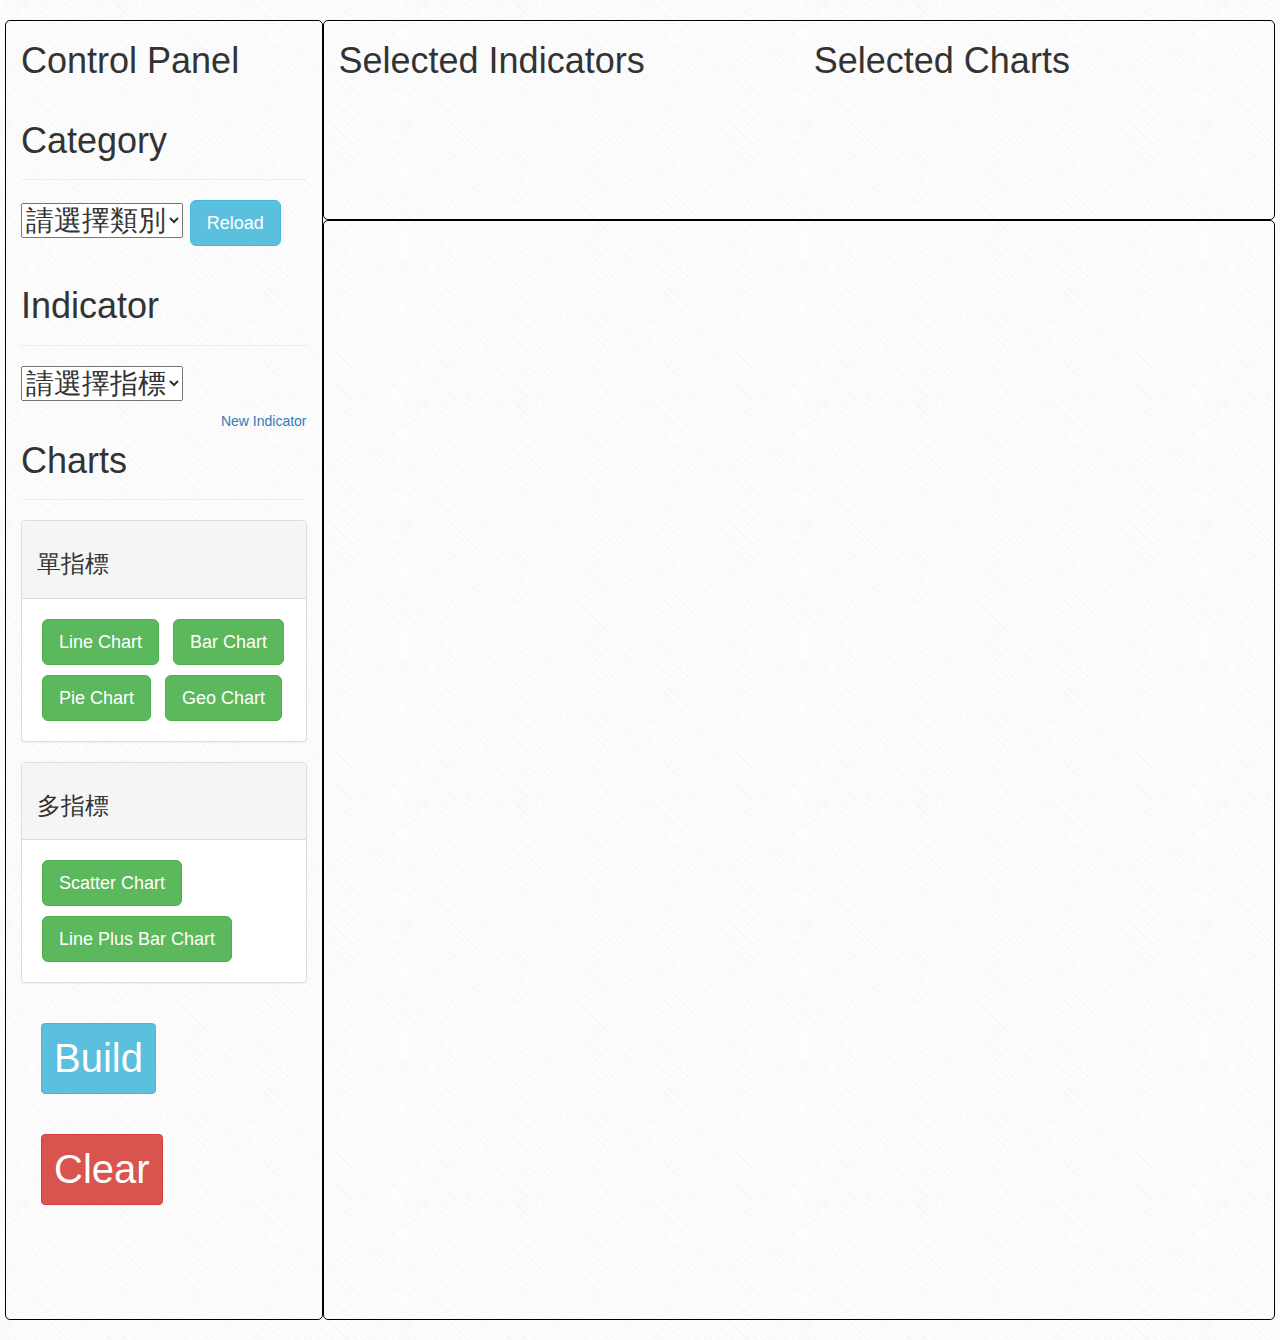
<file: index.html>
<!DOCTYPE html>
<html>
<head>
	<meta charset="utf-8">
	<title>EDACS</title>
	<script src="http://code.jquery.com/jquery-1.11.0.min.js"></script>
	<script src="js/d3.min.js" charset="utf-8"></script>
	<!--script src="js/d3.min.js"></script-->
	<script src="js/topojson.js"></script>
	<!-- jQuery ui -->
	<script src="js/jquery-ui-1.10.4.min.js"></script>
	<link href="css/ui-lightness/jquery-ui-1.10.4.css" rel="stylesheet">
	<!-- qtip2 -->
	<script src="qtip/jquery.qtip.js"></script>
	<link rel="stylesheet" type="text/css" href="qtip/jquery.qtip.css">
	<!-- nv.d3 -->
	<script src="js/nv.d3.js"></script>
	<link rel="stylesheet" type="text/css" href="css/nv.d3.css">
	<!-- Latest compiled and minified CSS -->
	<link rel="stylesheet" href="https://maxcdn.bootstrapcdn.com/bootstrap/3.3.0/css/bootstrap.min.css">
	<style type="text/css">
		body{
			background: url("img/crossword.png");
			margin: 20px;
		}
		#sel {
			height: 200px;
		}
		#control {
			border: 1px solid black;
			border-radius: 5px;
			height: 1300px;
		}
		#sel {
			border: 1px solid black;
			border-radius: 5px;
		}

		#main {
			border: 1px solid black;
			border-radius: 5px;
			height: 1100px;
			padding: 10px;
		}
		.choose {
			font-size: 30px;
			margin: 10px;
		}
		.chartbtn {
			font-size: 18px;
			margin: 5px;
		}
		.chart svg {
			/*
			height: 400px;
			width: 800px;
			*/
		}
		#map{
			width: 800px;
			height: 950px;
			border: 1px solid;
			border-radius: 5px;
			margin: 10px;
			float: left;
		}
		#map path{
			stroke-width:1;
			stroke:black;
		}
		#map path:hover {
			stroke-width:4;
			stroke:blue;
		}
		/* time slider */
		.steps { 
	    border: 1px solid transparent; /*follows #slider2 style for sizing purposes */
	    /*width: 1100px;*/
	    position: relative;
	    height: 30px;
		}
		#slider {
			/*width:1100px;*/
		}
		.tick {
		  border: 1px solid transparent; /*follows slide handle style for sizing purposes*/
		  position: absolute;
		  width: 1.2em;
		  margin-left: -.6em;
		  text-align:center;
		  left: 0;
		}
		#scatterchart {
			width: 90%;
			height: 950px;

		}
		.ctrlbtn {
			font-size: 40px;
			margin:20px;
		}
		#linechart {
			height: 900px;
			width: 800px;
			float: left;
			text-align: center;
		}
		#linetitle {
			font-size: 30px;
		}
		select {
			font-size: 28px;
		}
	</style>
</head>
<body>
	<div class="row">
		<div id="control" class="col-md-3">
			<h1>Control Panel</h1>
			<div class="page-header">
				<h1>Category</h1>
			</div>
			<h3>
				<select id="category">
					<option>請選擇類別</option>
				</select>
				<button onclick="reload()" class="btn btn-info btn-lg">Reload</button>
			</h3>
			<div class="page-header">
				<h1>Indicator</h1>
			</div>
			<h3>
				<select id="indicator">
					<option>請選擇指標</option>
				</select>
			</h3>
			<a class="pull-right" href="https://docs.google.com/spreadsheets/d/1U_Yt1qovTlUj2FSlS7901cpCeXUa1lXDX8Ua8mdTn24/edit?usp=drive_web" target="_blank">New Indicator</a>
			<div class="page-header">
				<h1>Charts</h1>
			</div>
			<div class="panel panel-default">
				<div class="panel-heading"><h3>單指標</h3></div>
			  <div class="panel-body">
					<button id="line" class="chartbtn btn btn-lg btn-success">Line Chart</button>
					<button id="bar" class="chartbtn btn btn-lg btn-success">Bar Chart</button>
					<button id="pie" class="chartbtn btn btn-lg btn-success">Pie Chart</button>
					<button id="geo" class="chartbtn btn btn-lg btn-success">Geo Chart</button>
			  </div>
			</div>
			<div class="panel panel-default">
				<div class="panel-heading"><h3>多指標</h3></div>
			  <div class="panel-body">
					<button id="scatter" class="chartbtn btn btn-lg btn-success">Scatter Chart</button>
					<button id="lpb" class="chartbtn btn btn-lg btn-success">Line Plus Bar Chart</button>
				</div>
			</div>
			<button class="btn btn-info ctrlbtn" onclick="buildchart()">Build</button>
			<button class="btn btn-danger ctrlbtn" onclick="cleardata()">Clear</button>
		</div>
		<div class="col-md-9">
			<div id="sel" class="row">
				<div class="col-md-6">
					<h1>Selected Indicators</h1>
					<div id="selind">
						
					</div>
				</div>
				<div class="col-md-6">
					<h1>Selected Charts</h1>
					<div id="selchart">
						
					</div>
				</div>
			</div>
			<div id="main" class="row">
				<div id="content" class="row"></div>
				<div id="playpanel" class="row"></div>
			</div>
		</div>
	</div>
	<script type="text/javascript">
		var dataset = [];//{"indicator":name,"data":data, "timeslist":timelist, "arealist":arealist}
		var Charts = {"line":false,
									"bar":false,
									"pie":false,
									"geo":false,
									"scatter":false,
									"lpb":false};
		var topo;
		var linechart;
		$(function(){
			CategoryList($("#category"));
			$("#category").change(function(){
				IndicatorIndex($("#indicator"),$("#category option:selected").attr("key"));
				$("#indicator").unbind("change");
				$("#indicator").change(function(){
					IndicatorData($("#indicator option:selected").text(), $("#indicator option:selected").attr("start"), $("#indicator option:selected").next().attr("start")-1, $("#category option:selected").attr("key"));
					$("#selind").append("<span class='label label-info choose' id=" + dataset.length + ">" + $("#indicator option:selected").text() + "</span>");
				});
			});
			$('.chartbtn').click(function(){
				Charts[this.id] = true;
				$("#selchart").append("<span class='label label-warning choose' id=" + dataset.length + ">" + $(this).html() + "</span>")
			});
		});
		function CategoryList(catselect,shKey) {
			var shPath = 'https://spreadsheets.google.com/feeds/list/',
			shKey = shKey || '1U_Yt1qovTlUj2FSlS7901cpCeXUa1lXDX8Ua8mdTn24',//default native list
			shCallback = '/public/values?alt=json-in-script&callback=?',
			shList = 'od6';
			$.getJSON( shPath + shKey + '/' + shList + shCallback)
			.done(function (data) {
				catselect.html("<option>請選擇類別</option>");
				data.feed.entry.forEach(function (d,index) {
					catselect.append($("<option></option>").attr({"id":"Cat"+d.gsx$category.$t,"key":d.gsx$key.$t,"note":d.gsx$note.$t}).text(d.gsx$category.$t));
				});
			})
			.fail(function(jqxhr, textStatus, error){
				console.log("Can't get category list.");
			});
		}
		function IndicatorIndex(indselect,shKey) {
			var shPath = 'https://spreadsheets.google.com/feeds/list/',
			shKey = shKey || '1_QV9VGHDynYtumrihMQzznZkkqUDqu7ezNvl5IfQddw',//default 土地面積
			shCallback = '/public/values?alt=json-in-script&callback=?',
			shList = 'od6';
			$.getJSON( shPath + shKey + '/' + shList + shCallback)
			.done(function (data) {
				var currentind,count=0;
				indselect.html("<option>請選擇指標</option>");
				data.feed.entry.forEach(function (d,index) {
					if(d.content.$t==""){
						indselect.append($("<option></option>").attr({"id":count,"start":index+1}).text(d.gsx$_cn6ca.$t));
						count++;
					}
				});
			})
			.fail(function(jqxhr, textStatus, error){
				console.log("Can't get category list.");
			});
		}
		function IndicatorData(indicator,start,end,shKey){
			var inddata = [],
					timelist = [],
					arealist = [];
			var shPath = 'https://spreadsheets.google.com/feeds/list/',
			shKey = shKey || '1I5qL7YWLJtp2V3Vevo318Gmsci3K6LGH18mdonwnHco',
			shCallback = '/public/values?alt=json-in-script&callback=?',
			shList = 'od6';
			$.getJSON( shPath + shKey + '/' + shList + shCallback)
			.done(function (data) {
				var entry = data.feed.entry;
				for (var i = start; i <= end; i++) {
					entry[i].content.$t.split(", ").forEach(function (s) {
						if(s.split(": ")[1] != null){
							if(arealist.indexOf(s.split(": ")[0])==-1){
								arealist.push(s.split(": ")[0]);
							}
							if(timelist.indexOf(entry[i].title.$t)==-1){
								timelist.push(entry[i].title.$t);
							}
							inddata.push({"time":entry[i].title.$t,
												 "area":s.split(": ")[0],
												 "data":s.split(": ")[1].replace(",","").replace(",","")});
						}
					});
				};
				dataset.push({"indicator":indicator, "data":inddata, "timelist":timelist, "arealist":arealist});
			})
			.fail(function(jqxhr, textStatus, error){
				console.log("Error");
			});
		}
		function reload() {
			console.log("tt");
			CategoryList($("#category")); 
		}

		function buildchart() {
			$.map($("input:checked"),function(d){return d.id;}).forEach(function (d){Charts[d] = true});

			if(Charts.line){
				//line chart
				$("#content").prepend("<div class='chart' id='linechart'><svg></svg></div>");
				$("#linechart").prepend("<span id='linetitle'>臺北市</span>")
				nv.addGraph(function() {
				  linechart = nv.models.lineChart()
					                .margin({left: 100})  //Adjust chart margins to give the x-axis some breathing room.
					                .useInteractiveGuideline(true)  //We want nice looking tooltips and a guideline!
					                .transitionDuration(350)  //how fast do you want the lines to transition?
					                .showLegend(true)       //Show the legend, allowing users to turn on/off line series.
					                .showYAxis(true)        //Show the y-axis
					                .showXAxis(true)        //Show the x-axis
					  							;

				  linechart.xAxis
				    .axisLabel('Year')
				    ;

				  linechart.yAxis
				    .axisLabel('Area')
				    ;

				  d3.select('#linechart svg')
				    .datum([linedata(dataset[0],"Area")["臺北市"]])
				    .transition().duration(500)
				    .call(linechart)
				    ;

				  nv.utils.windowResize(linechart.update);

				  return linechart;
				});
			}
			if(Charts.bar){
				//bar chart
				nv.addGraph(function() {
				  barchart = nv.models.discreteBarChart()
				      .x(function(d) { return d.label })    //Specify the data accessors.
				      .y(function(d) { return d.value })
				      .staggerLabels(true)    //Too many bars and not enough room? Try staggering labels.
				      .tooltips(false)        //Don't show tooltips
				      .showValues(true)       //...instead, show the bar value right on top of each bar.
				      .transitionDuration(350)
				      ;

				  //Bar chart data format json{"key":key, values:[{"name":county1,"value",value1},{"x":county2,"y",value2}...]}
				  d3.select('#barchart svg')
				      .datum([bardata(dataset[0],"test")["1998"]])
				      .call(barchart);

				  nv.utils.windowResize(barchart.update);

				  return barchart;
				});
			}
			if(Charts.pie){
				//pie chart
				nv.addGraph(function() {
				  var piechart = nv.models.pieChart()
				      .x(function(d) { return d.label })
				      .y(function(d) { return d.value })
				      .showLabels(true);

				    d3.select("#piechart svg")
				        .datum(piedata(dataset[0])["1998"])
				      .transition().duration(1200)
				        .call(piechart);

				  return piechart;
				});
			}
			if(Charts.geo){
				//geo chart
				$("#content").prepend("<svg id='map'></svg>");
				buildmap(dataset[0]);
			}
			if(Charts.scatter){
				//scatter chart
				$("#content").prepend("<div class='chart' id='scatterchart'><svg></svg></div>");
				nv.addGraph(function() {
				  scatterchart = nv.models.scatterChart()
		                .showDistX(true)
		                .showDistY(true)
		                .color(d3.scale.category10().range());

				  scatterchart.xAxis.tickFormat(d3.format('.02f')).axisLabel(dataset[0].indicator);
				  scatterchart.yAxis.tickFormat(d3.format('.02f')).axisLabel(dataset[1].indicator);
				  scatterchart.scatter.onlyCircles(false);

				  scatterchart.tooltipContent(function(key) {
			      return '<h3>' + key + '</h3>';
				  });

				  d3.select('#scatterchart svg')
			      .datum(scatterdata(dataset)["1998"])
				    .transition().duration(500)
			      .call(scatterchart);

				  nv.utils.windowResize(scatterchart.update);

				  return scatterchart;
				});
			}
			if(Charts.lpb){
				//line plus bar chart
			}
			$("#playpanel").append("<div class='col-md-3'><div style='font-size:30px'> <button class='ctrlbtn btn btn-primary btn-lg' onclick='play()'>Play</button> <label>Year:</label> <label id='year'>1998</label> </div></div><div class='col-md-9'> <div id='slider'></div> </div>");

			$("#slider").timeslider({
				'timelist':dataset[0].timelist,
				'width':1100
			});
			
		}
		function cleardata() {
			$("#content").html("");
			$("#playpanel").html("");
			$("#selind").html("");
			$("#selchart").html("");
			dataset = [];
			Charts = {"line":false,
									"bar":false,
									"pie":false,
									"geo":false,
									"scatter":false,
									"lpb":false};
		}

		function inittime(timelist) {
			var timejson = {};
			for (var i = 0; i < timelist.length; i++) {
				timejson[timelist[i]] = [];
			};
			return timejson;
		}
		function initarea(arealist) {
			var areajson = {};
			for (var i = 0; i < arealist.length; i++) {
				areajson[arealist[i]] = [];
			};
			return areajson;
		}

		function linedata(dataset,indname) {
			var arealist = dataset.arealist;
			areajson = initarea(arealist);
			for (var i = 0; i < arealist.length; i++) {
				areajson[arealist[i]] = {
					"key": indname,
					"values": []
				};
			};
			dataset.data.forEach(function (d){
				areajson[d.area]["values"].push({
					"x":+d.time,
					"y":+d.data
				});
			});
			return areajson;
		}
		function bardata(dataset,indname) {
			var timelist = dataset.timelist;
			timejson = inittime(timelist);
			for (var i = 0; i < timelist.length; i++) {
				timejson[timelist[i]] = {
					"key": indname,
					"values": []
				};
			};
			dataset.data.forEach(function (d){
				timejson[d.time]["values"].push({
					"label":d.area,
					"value":isNaN(d.data)? 0:+d.data
				});
			});
			return timejson;
		}
		function lpbdata(dataset) {
		}
		function scatterdata(dataset) {
			var timelist = dataset[0].timelist;
			timejson = inittime(timelist);
			for (var i = 0; i < timelist.length; i++) {
				timejson[timelist[i]] = [];
			};
			for( i=0 ; i<dataset[0].data.length ; i++ ){
				timejson[dataset[0].data[i].time].push({
					key: dataset[0].data[i].area,
					values: [{
						x:isNaN(dataset[0].data[i].data)? 0:+dataset[0].data[i].data,
						y:isNaN(dataset[1].data[i].data)? 0:+dataset[1].data[i].data,
						size:isNaN(dataset[2].data[i].data)? 0:+dataset[2].data[i].data
					}]
				});
			}
			return timejson;
		}
		function piedata(dataset) {
			var timelist = dataset.timelist;
			timejson = inittime(timelist);
			for (var i = 0; i < timelist.length; i++) {
				timejson[timelist[i]] = [];
			};
			dataset.data.forEach(function (d){
				timejson[d.time].push({
					"label":d.area,
					"value":isNaN(d.data)? 0:+d.data
				});
			});
			return timejson;
		}
		function geodata(dataset) {
			var timelist = dataset.timelist;
			timejson = inittime(timelist);
			for (var i = 0; i < timelist.length; i++) {
				timejson[timelist[i]] = {};
			};
			dataset.data.forEach(function (d){
				timejson[d.time][d.area] = isNaN(d.data)? 0:+d.data;
			});
			return timejson;
		}

		function buildmap(dataset) {
			d3.json("twCounty2010.topo.json", function (data) {
				// load data with topojson.js
				topo = topojson.feature(data, data.objects["twCounty2010.geo"]);

				// prepare a Mercator projection for Taiwan
				prj = d3.geo.mercator().center([120.979531, 24.978567]).scale(70000);
				path = d3.geo.path().projection(prj);

				//For zoom
				t = prj.translate(); // the projection's default translation
	    	s = prj.scale() // the projection's default scale

				// render them on a svg element with id "map"
				blocks = d3.select("svg#map").selectAll("path").data(topo.features).enter()
				.append("path").attr("d",path)
				.attr("name",function(it){return it.properties.name;}) //Append name to path
				.call(d3.behavior.zoom().on("zoom", redraw)); //Init zoom
				
				//For drag
				var drag = d3.behavior.drag()
			        .on("dragstart", function() {
			          var proj = projection.rotate();
			          m0 = [d3.event.sourceEvent.pageX, d3.event.sourceEvent.pageY];
			          o0 = [-proj[0],-proj[1]];
			        })
			       .on("drag", function() {
			         if (m0) {
			           var m1 = [d3.event.sourceEvent.pageX, d3.event.sourceEvent.pageY],
			               o1 = [o0[0] + (m0[0] - m1[0]) / 4, o0[1] + (m1[1] - m0[1]) / 4];
			           projection.rotate([-o1[0], -o1[1]]);
			         }
			      	// Update the map
			        path = d3.geo.path().projection(projection);
			        d3.selectAll("path").attr("d", path);
			    	});

			  //Append tooltip with name to path in map
				$('#map path').each(function() {
					$(this).qtip({
						content: {
							text: $(this).attr("name") //Tooltip data
						},
						style: {
					        tip:{
					        	corner: true,
					        	mimic: 'center'
					        },
					        classes: 'qtip-rounded qtip-light'
					    },
						position: {
						    my: 'bottom center',
						    at: 'bottom center',
						    target: 'mouse'
						}
					});
				});
				$("#map path").each(function(){
	      	$(this).hover(function(){
	      		updatelchart($(this).attr("name"));
	      	});
	      });
				draw(topo,"1998");
			});
		}
		function draw(topo,year){
			//Set year lable to the current year
			//$('#year').text(year.toString());
			
			//Initialize data in features
			//Use features' name as index to get data form json
			mapdata = geodata(dataset[0]);
			for(i = 0; i < topo.features.length; i ++ ) {
				topo.features[i].properties.value = mapdata[year.toString()][topo.features[i].properties.name]
			}

			//Create a color map for data
			dataarray = [];
			$.each(mapdata[year.toString()], function (key,val){dataarray.push(val);});
			colorMap = d3.scale.linear()
			.domain([d3.min(dataarray),d3.max(dataarray)])								//Set upper bound and lower bound
			.range(["#FDDBBE","#480100"]);	//Set color

			// fill each path in map with color
			blocks.transition().attr("fill",function(it){
				return colorMap(it.properties.value);
			}).duration(200);

			//update bar chart
			//updatebchart(year);
		}
		function updatelchart(county) {
			d3.select('#linechart svg')    //Select the <svg> element you want to render the chart in.   
		      .datum([linedata(dataset[0],"Area")[county]])         //Populate the <svg> element with chart data...
		      .call(linechart);
		  $('#linetitle').text(county);
		}
		function play(){

			//Set current year and target year
			var currentYear = 0;
			var targetYear = dataset[0].timelist.length;

			//Set timeout to control play speed
			function step() {
				$('#slider').slider( "value",currentYear );
				if(Charts["geo"]){
					draw(topo,dataset[0].timelist[currentYear]);	
				}
				if(Charts["scatter"]){
					d3.select('#scatterchart svg')
				      .datum(scatterdata(dataset)[dataset[0].timelist[currentYear]])
					    .transition().duration(200)
				      .call(scatterchart);
				}
				$('#year').text(dataset[0].timelist[currentYear]);
				currentYear++;
				if (currentYear <= targetYear)
					setTimeout(step, 600 + 200);
			}
			step();
		}
		//For zoom
		function redraw() {
	    // d3.event.translate (an array) stores the current translation from the parent SVG element
	    // t (an array) stores the projection's default translation
	    // we add the x and y values in each array to determine the projection's new translation
	    var tx = t[0] * d3.event.scale + d3.event.translate[0];
	    var ty = t[1] * d3.event.scale + d3.event.translate[1];
	    prj.translate([tx, ty]);

	    // now we determine the projection's new scale, but there's a problem:
	    // the map doesn't 'zoom onto the mouse point'
	    prj.scale(s * d3.event.scale);

	    // redraw the map
	    d3.select("svg#map").selectAll("path").attr("d", path);
	  }

	  $.fn.timeslider = function(options) {
	  	var defaults = {
	  		'timelist':['1','2','3','4','5'],
	  		'width' : 1100
	  	};
	  	this.options = $.extend({},defaults,options);

	  	this.slider({
	  		value:0,
	  		min:0,
	  		max:this.options.timelist.length-1,
	  		step:1,
	  		slide: function(event,ui){
	  			if(Charts["geo"]){
	  				draw(topo,dataset[0].timelist[ui.value]);
	  			}
	  			if(Charts["scatter"]){
						d3.select('#scatterchart svg')
				      .datum(scatterdata(dataset)[dataset[0].timelist[ui.value]])
					    .transition().duration(500)
				      .call(scatterchart);
	  			}
	  			$('#year').text(dataset[0].timelist[ui.value]);
	  		}
	  	});

	  	this.css('width',this.options.width);

	  	var labels = "<div class='steps' style='width:" + this.options.width + "px'>";

	  	for( i=0 ; i<this.options.timelist.length ; i++ ){
	  		labels += "<span class='tick' style='left:" + i*(100/(this.options.timelist.length-1)) + "%'>|<br>" + this.options.timelist[i] + "</span>";
	  	}

	  	labels.concat("</div>");

	  	this.after(labels);
	  }
	</script>
</body>
</html>
</file>
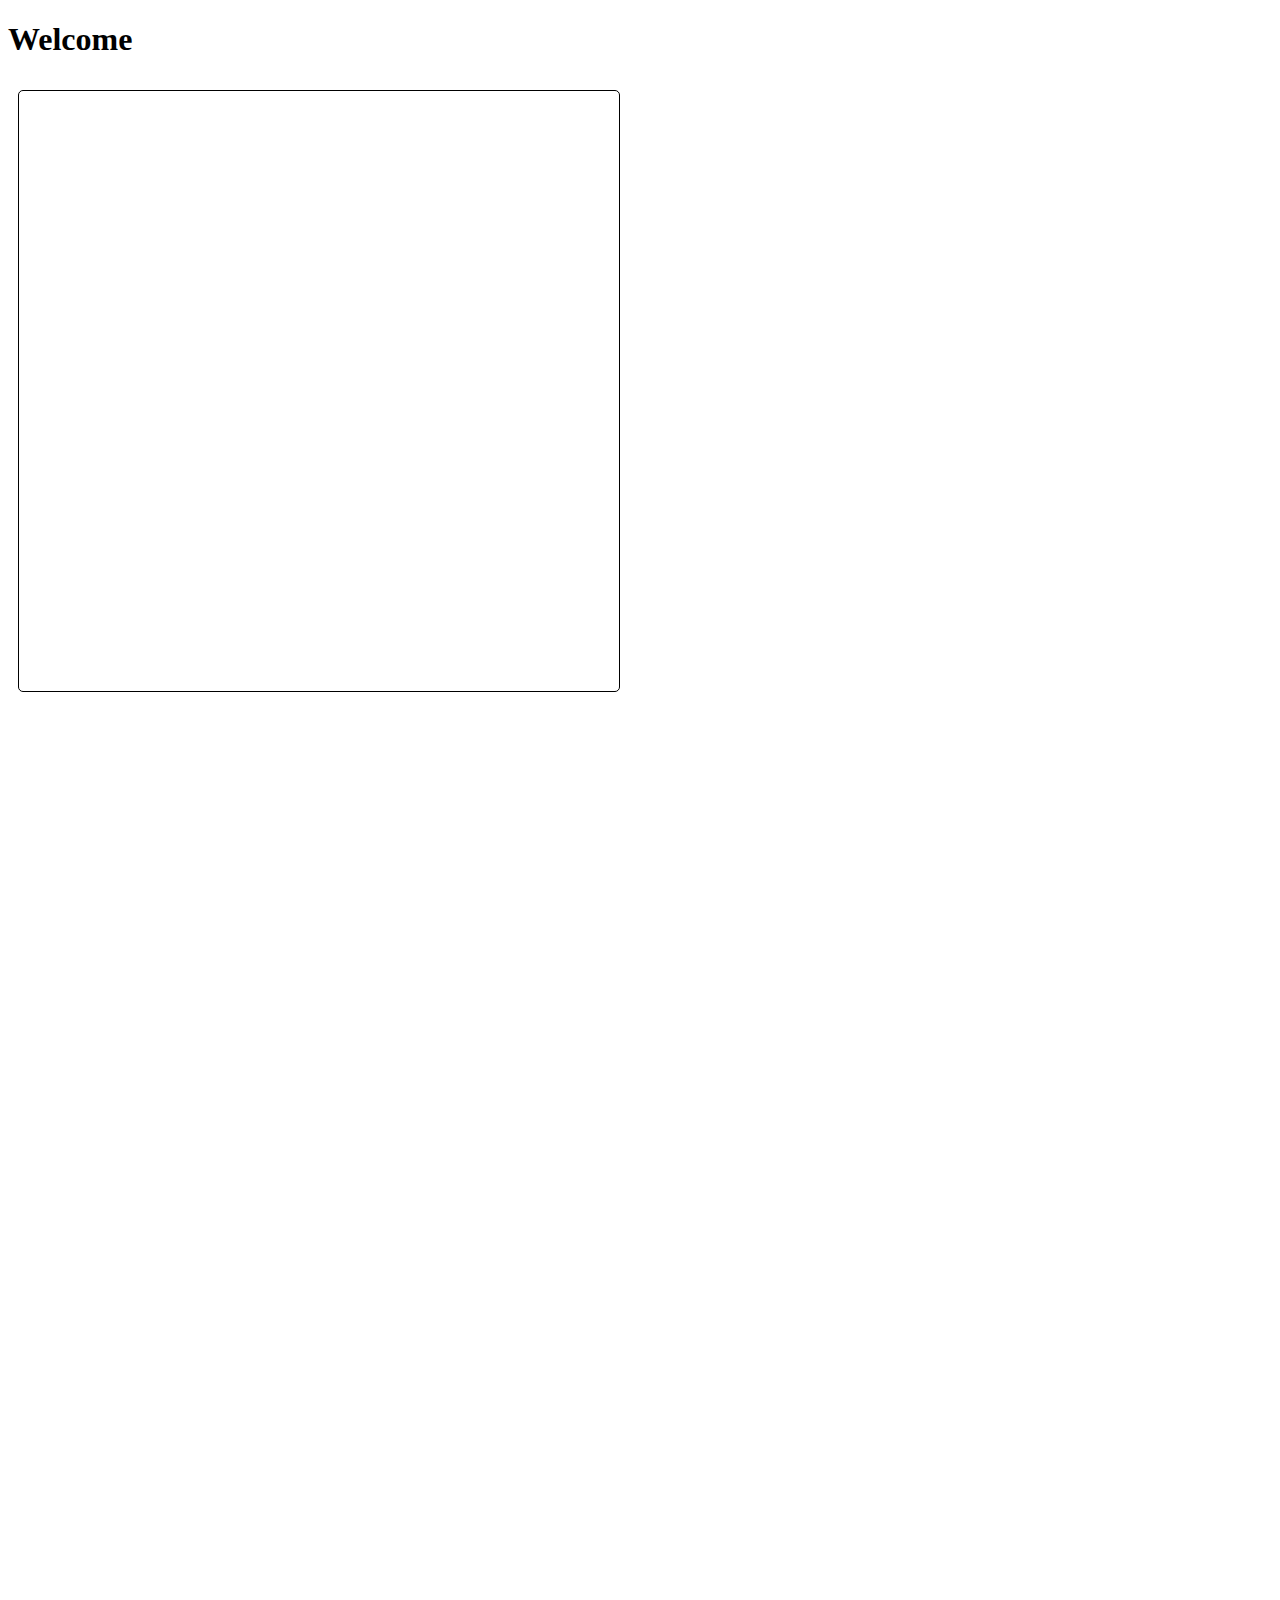
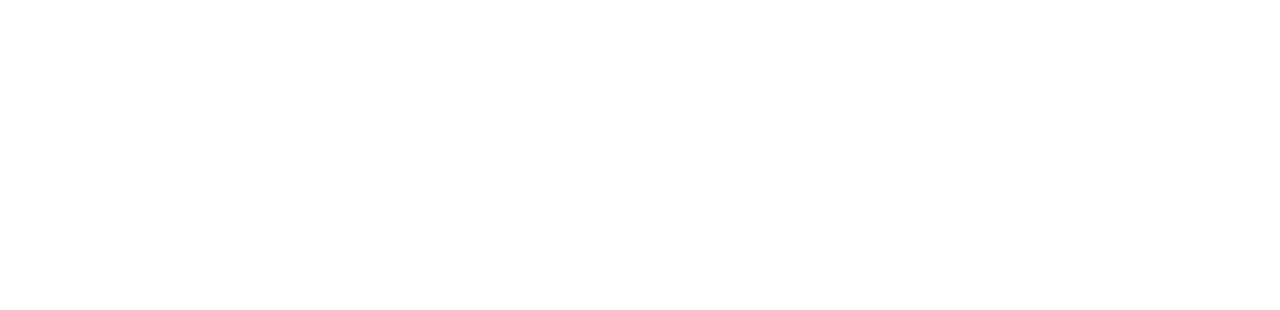
<file: indindex.html>
<!DOCTYPE html>
<html>
<head>
	<meta charset="utf-8">
	<title>EDACS</title>
	<script src="http://code.jquery.com/jquery-1.11.0.min.js"></script>
	<script src="js/d3.min.js" charset="utf-8"></script>
	<!--script src="js/d3.min.js"></script-->
	<script src="js/topojson.js"></script>
	<!-- jQuery ui -->
	<script src="js/jquery-ui-1.10.4.min.js"></script>
	<link href="css/ui-lightness/jquery-ui-1.10.4.css" rel="stylesheet">
	<!-- qtip2 -->
	<script src="qtip/jquery.qtip.js"></script>
	<link rel="stylesheet" type="text/css" href="qtip/jquery.qtip.css">
	<!-- nv.d3 -->
	<script src="js/nv.d3.js"></script>
	<link rel="stylesheet" type="text/css" href="css/nv.d3.css">
	<style type="text/css">
		.chart svg {
			height: 400px;
			width: 800px;
		}
		#map{
			width: 600px;
			height: 600px;
			border: 1px solid;
			border-radius: 5px;
			margin: 10px;
			float: left;
		}
		#map path{
			stroke-width:1;
			stroke:black;
		}
		#map path:hover {
			stroke-width:4;
			stroke:blue;
		}
	</style>
</head>
<body>
<h1>Welcome</h1>
<svg id="map"></svg>
<div class="chart" id="linechart">
	<svg></svg>
</div>
<div class="chart" id="barchart">
	<svg></svg>
</div>
<div class="chart" id="piechart">
	<svg></svg>
</div>
<script type="text/javascript">
	var topo;
	var dataset = [],
			timelist = [],
			arealist = [];
	var targer = "土地面積";
	var indindex = [];//{"indicator":"name", "start":arrayindex, "end":arrayindex}
	$(function(){
		var shPath = 'https://spreadsheets.google.com/feeds/list/',
		shKey = '1_QV9VGHDynYtumrihMQzznZkkqUDqu7ezNvl5IfQddw',
		shCallback = '/public/values?alt=json-in-script&callback=?',
		shList = 'od6';
		$.getJSON( shPath + shKey + '/' + shList + shCallback)
		.done(function (data) {
			//console.log(data);
			console.log(data);
			var current;
			data.feed.entry.forEach(function (d,index) {
				if(d.content.$t==""){
					if(current!=undefined){
						current.end = index-1;
						indindex.push(current);
					}
					current = {"indicator":d.gsx$_cn6ca.$t,"start":index+1, "end":null};
				}
				/*
				d.content.$t.split(", ").forEach(function (s) {
					if(s.split(": ")[1] != null){
						if(arealist.indexOf(s.split(": ")[0])==-1){
							arealist.push(s.split(": ")[0]);
						}
						if(timelist.indexOf(d.title.$t)==-1){
							timelist.push(d.title.$t);
						}
						dataset.push({"time":d.title.$t,
													"area":s.split(": ")[0],
													"data":s.split(": ")[1].replace(",","")});
					}
				});
				*/
			});
			//buildchart();
		})
		.fail(function(jqxhr, textStatus, error){
			console.log("Error");
		});
	});
</script>
</body>
</html>
</file>
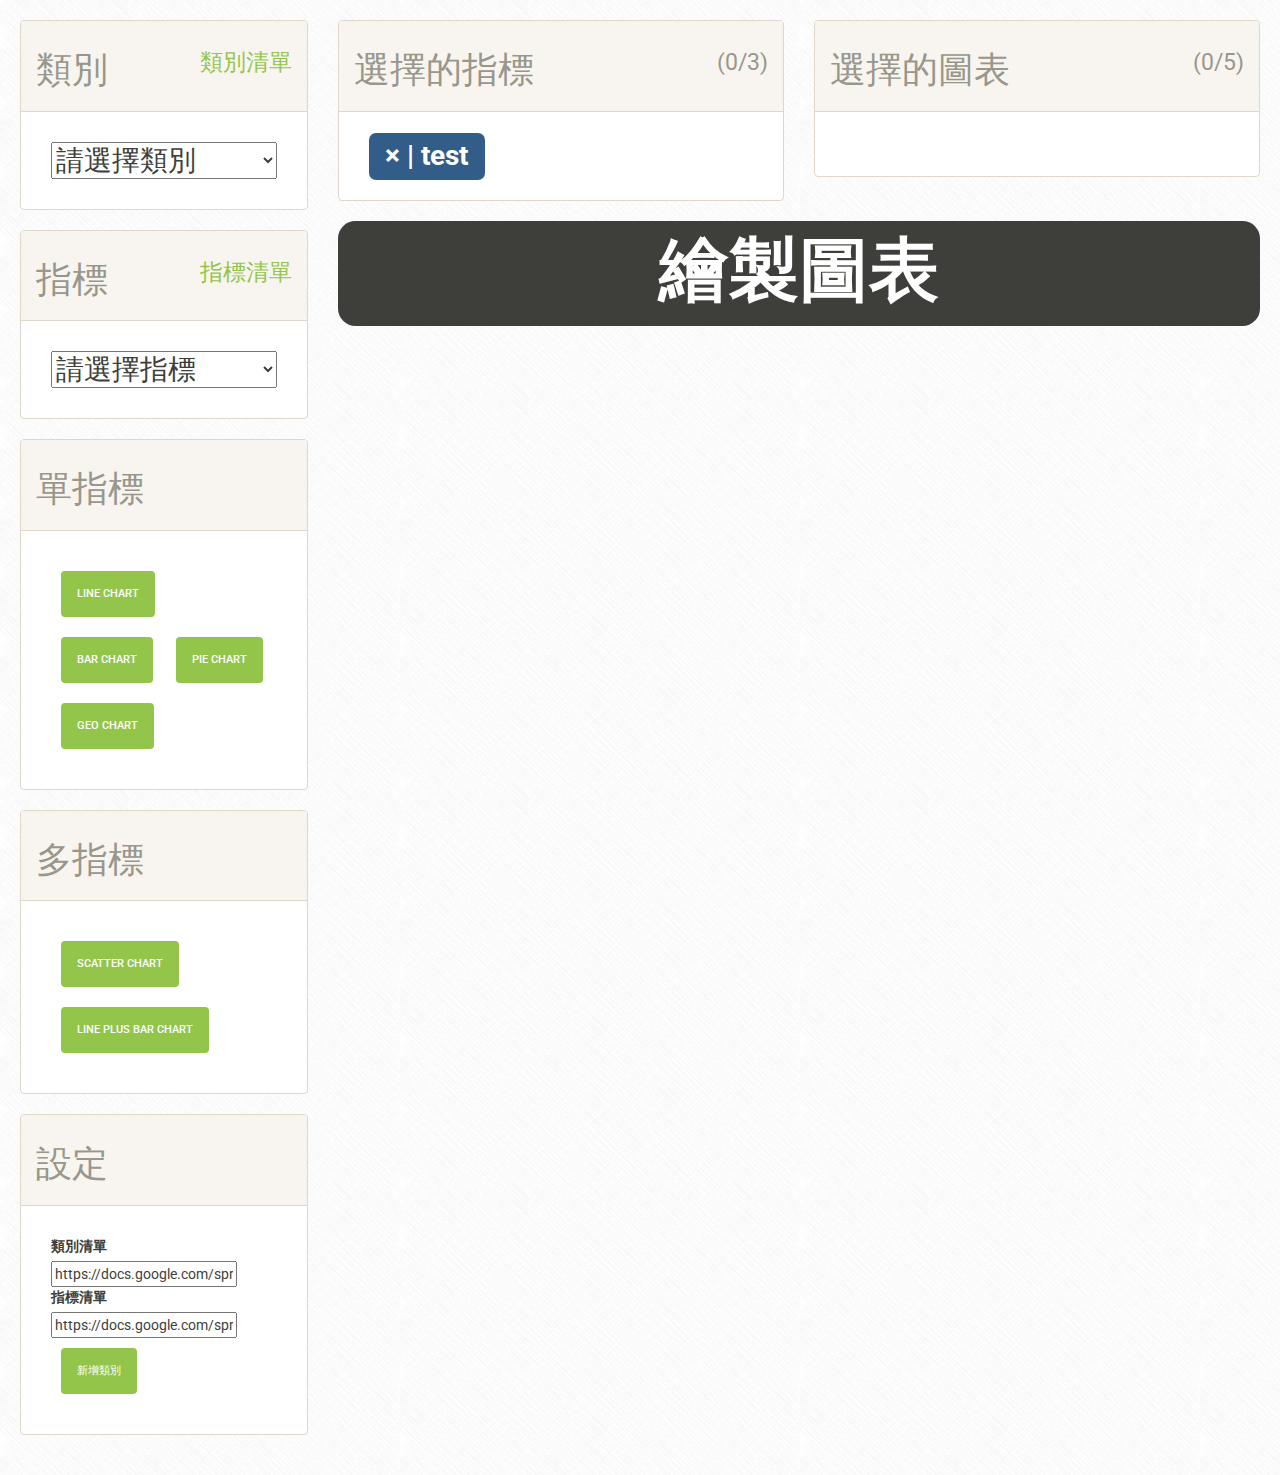
<file: layout.html>
<!DOCTYPE html>
<html>
<head>
	<meta charset="utf-8">
	<title>EDACS</title>
	<script src="http://code.jquery.com/jquery-1.11.0.min.js"></script>
	<script src="js/d3.min.js" charset="utf-8"></script>
	<!--script src="js/d3.min.js"></script-->
	<script src="js/topojson.js"></script>
	<!-- jQuery ui -->
	<script src="js/jquery-ui-1.10.4.min.js"></script>
	<link href="css/ui-lightness/jquery-ui-1.10.4.css" rel="stylesheet">
	<!-- qtip2 -->
	<script src="qtip/jquery.qtip.js"></script>
	<link rel="stylesheet" type="text/css" href="qtip/jquery.qtip.css">
	<!-- nv.d3 -->
	<script src="js/nv.d3.js"></script>
	<link rel="stylesheet" type="text/css" href="css/nv.d3.css">
	<!-- Latest compiled and minified CSS -->
	<!--link rel="stylesheet" href="https://maxcdn.bootstrapcdn.com/bootstrap/3.3.0/css/bootstrap.min.css"-->
	<link rel="stylesheet" type="text/css" href="css/bootstrap.min.css">
	<style type="text/css">
		body{
			background: url("img/crossword.png");
			margin: 20px;
		}
		select{
			width: 100%;
			font-size: 2em;
		}
		.btn{
			margin: 10px;
		}
		.indi-label{
			font-size: 2em;
		}
		.close-btn{
			display: inline;
			cursor: pointer;
		}
		.panel-body{
			min-height: 64px;
			padding: 30px;
		}
		#build{
			display: block;
			cursor: pointer;
			font-size: 5em;
		}
	</style>
</head>
<body>
	<div class="row">
		<div id="control" class="col-md-3">
			<div class="panel panel-default">
			  <div class="panel-heading">
			    <h1>
			    	類別
			    	<small class="pull-right"><a href="https://docs.google.com/spreadsheets/d/1U_Yt1qovTlUj2FSlS7901cpCeXUa1lXDX8Ua8mdTn24/edit?usp=sharing" target="_blank">類別清單</a></small>
			    </h1>
			  </div>
			  <div class="panel-body">
			    <select id="category">
			    	<option>請選擇類別</option>
			    </select>
			  </div>
			</div>
			<div class="panel panel-default">
			  <div class="panel-heading">
			    <h1>
			    	指標
			    	<small class="pull-right"><a href="" target="_blank">指標清單</a></small>
			    </h1>
			  </div>
			  <div class="panel-body">
			    <select id="indicator">
			    	<option>請選擇指標</option>
			    </select>
			  </div>
			</div>
			<div class="panel panel-default">
				<div class="panel-heading">
					<h1>單指標</h1>
				</div>
			  <div class="panel-body">
					<button id="line" class="btn btn-success">Line Chart</button>
					<button id="bar" class="btn btn-success">Bar Chart</button>
					<button id="pie" class="btn btn-success">Pie Chart</button>
					<button id="geo" class="btn btn-success">Geo Chart</button>
			  </div>
			</div>
			<div class="panel panel-default">
				<div class="panel-heading">
					<h1>多指標</h1>
				</div>
			  <div class="panel-body">
					<button id="scatter" class="btn btn-success">Scatter Chart</button>
					<button id="lpb" class="btn btn-success">Line Plus Bar Chart</button>
				</div>
			</div>
			<div class="panel panel-default">
			  <div class="panel-heading">
			    <h1>
			    	設定
			    </h1>
			  </div>
			  <div class="panel-body">
			    <div>
			    	<label>類別清單</label>
			    	<input type="text" value="https://docs.google.com/spreadsheets/d/1U_Yt1qovTlUj2FSlS7901cpCeXUa1lXDX8Ua8mdTn24/pubhtml">
			    </div>
			    <div>
			    	<label>指標清單</label>
			    	<input type="text" value="https://docs.google.com/spreadsheets/d/1U_Yt1qovTlUj2FSlS7901cpCeXUa1lXDX8Ua8mdTn24/pubhtml">
			    </div>
			    <button class="btn btn-success">新增類別</button>	
			  </div>
			</div>
		</div>
		<div class="col-md-9">
			<div id="sel" class="row">
				<div class="col-md-6">
					<div class="panel panel-default">
					  <div class="panel-heading">
					    <h1>選擇的指標<small class="pull-right">(0/3)</small></h1>
					  </div>
					  <div class="panel-body">
					  	<span class="label label-primary indi-label">
					  		<div class="close-btn">&times;</div> | test
					  	</span>	
					  </div>
					</div>
				</div>
				<div class="col-md-6">
					<div class="panel panel-default">
					  <div class="panel-heading">
					    <h1>選擇的圖表<small class="pull-right">(0/5)</small></h1>
					  </div>
					  <div class="panel-body">
					  </div> 
					</div>
				</div>
			</div>
			<div id="content" class="row">
				<div class="col-md-12">
					<span class="label label-default" id="build">繪製圖表</span>
				</div>
			</div>
		</div>
	</div>
</body>
<script type="text/javascript">
	$(".close-btn").click(function() {
		$(this).parent().remove();
	});
</script>
</html>
</file>
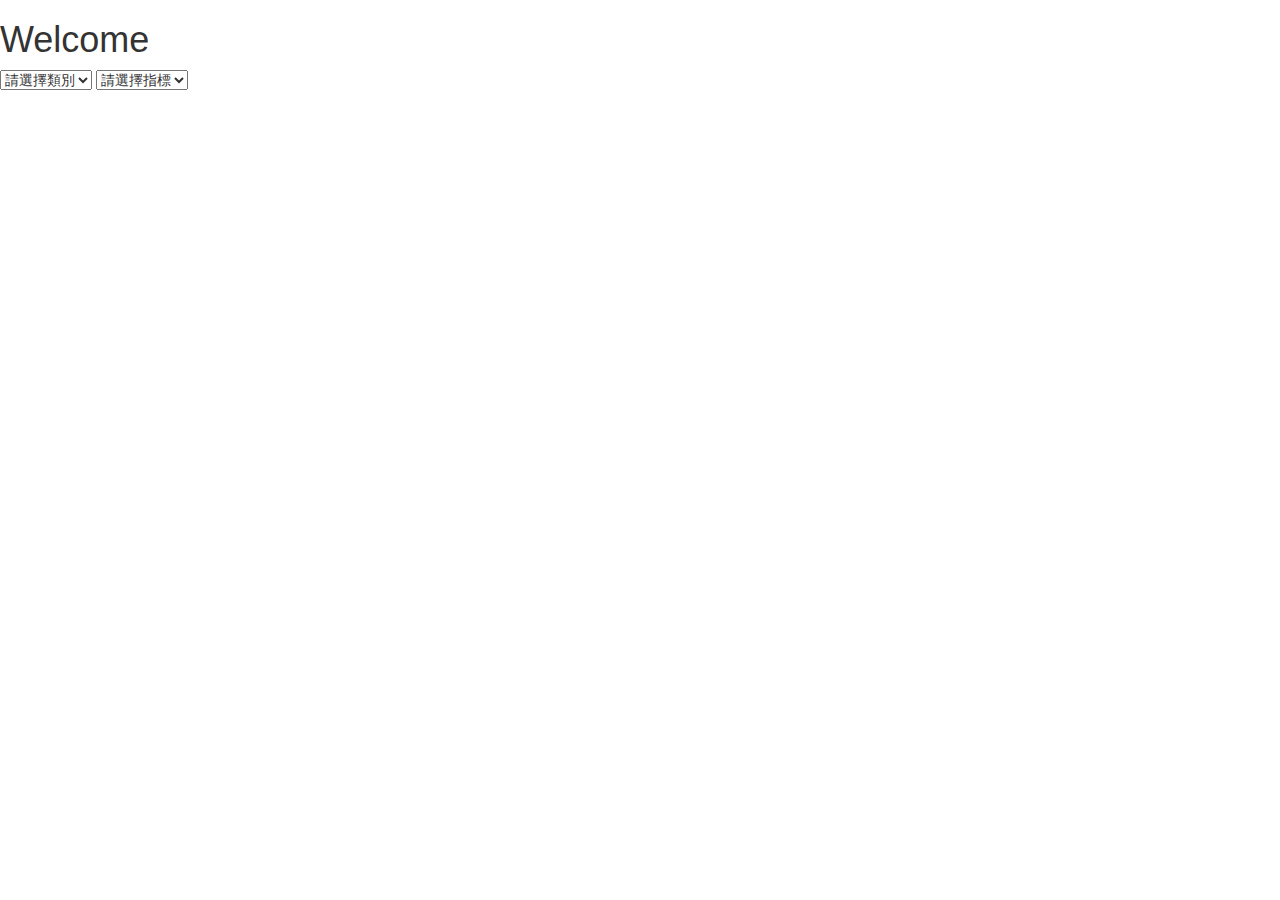
<file: list.html>
<!DOCTYPE html>
<html>
<head>
	<meta charset="utf-8">
	<title>EDACS</title>
	<script src="http://code.jquery.com/jquery-1.11.0.min.js"></script>
	<script src="js/d3.min.js" charset="utf-8"></script>
	<!--script src="js/d3.min.js"></script-->
	<script src="js/topojson.js"></script>
	<!-- jQuery ui -->
	<script src="js/jquery-ui-1.10.4.min.js"></script>
	<link href="css/ui-lightness/jquery-ui-1.10.4.css" rel="stylesheet">
	<!-- qtip2 -->
	<script src="qtip/jquery.qtip.js"></script>
	<link rel="stylesheet" type="text/css" href="qtip/jquery.qtip.css">
	<!-- nv.d3 -->
	<script src="js/nv.d3.js"></script>
	<link rel="stylesheet" type="text/css" href="css/nv.d3.css">
	<!-- Latest compiled and minified CSS -->
	<link rel="stylesheet" href="https://maxcdn.bootstrapcdn.com/bootstrap/3.3.0/css/bootstrap.min.css">
	<style type="text/css">
		.chart svg {
			height: 400px;
			width: 800px;
		}
		#map{
			width: 600px;
			height: 600px;
			border: 1px solid;
			border-radius: 5px;
			margin: 10px;
			float: left;
		}
		#map path{
			stroke-width:1;
			stroke:black;
		}
		#map path:hover {
			stroke-width:4;
			stroke:blue;
		}
	</style>
</head>
<body>
<h1>Welcome</h1>
<select id="category">
	<option>請選擇類別</option>
</select>
<select id="indicator">
	<option>請選擇指標</option>
</select>
<script type="text/javascript">
	$(function(){
		CategoryList($("#category"));
		$("#category").change(function(){
			IndicatorIndex($("#indicator"),$("#category option:selected").attr("key"))
		});
	});
	function CategoryList(catselect,shKey) {
		var shPath = 'https://spreadsheets.google.com/feeds/list/',
		shKey = shKey || '1U_Yt1qovTlUj2FSlS7901cpCeXUa1lXDX8Ua8mdTn24',//default native list
		shCallback = '/public/values?alt=json-in-script&callback=?',
		shList = 'od6';
		$.getJSON( shPath + shKey + '/' + shList + shCallback)
		.done(function (data) {
			data.feed.entry.forEach(function (d,index) {
				catselect.append($("<option></option>").attr({"id":"Cat"+d.gsx$category.$t,"key":d.gsx$key.$t,"note":d.gsx$note.$t}).text(d.gsx$category.$t));
			});
		})
		.fail(function(jqxhr, textStatus, error){
			console.log("Can't get category list.");
		});
	}
	function IndicatorIndex(indselect,shKey) {
		var shPath = 'https://spreadsheets.google.com/feeds/list/',
		shKey = shKey || '1_QV9VGHDynYtumrihMQzznZkkqUDqu7ezNvl5IfQddw',//default 土地面積
		shCallback = '/public/values?alt=json-in-script&callback=?',
		shList = 'od6';
		$.getJSON( shPath + shKey + '/' + shList + shCallback)
		.done(function (data) {
			var currentind,count=0;
			indselect.html("<option>請選擇指標</option>");
			data.feed.entry.forEach(function (d,index) {
				if(d.content.$t==""){
					indselect.append($("<option></option>").attr({"id":count,"start":index+1}).text(d.gsx$_cn6ca.$t));
					count++;
				}
			});
		})
		.fail(function(jqxhr, textStatus, error){
			console.log("Can't get category list.");
		});
	}
</script>
</body>
</html>
</file>
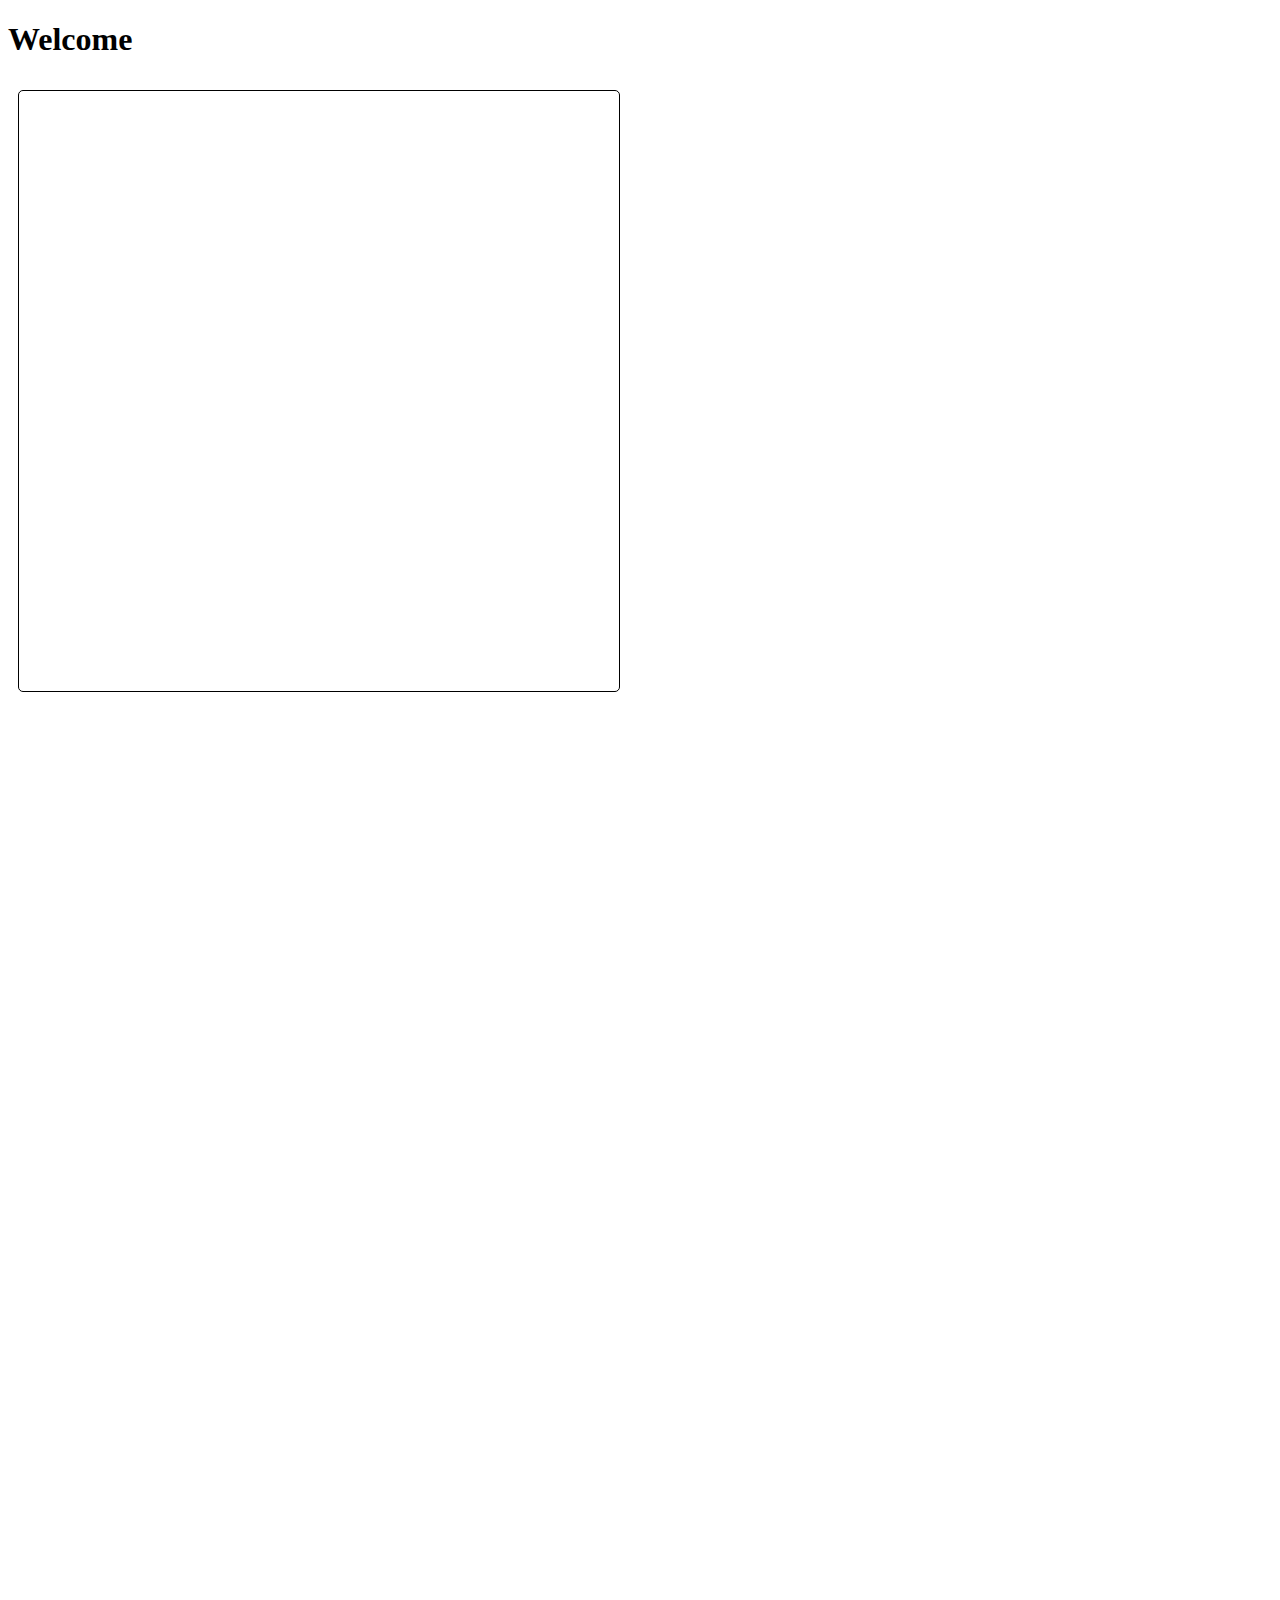
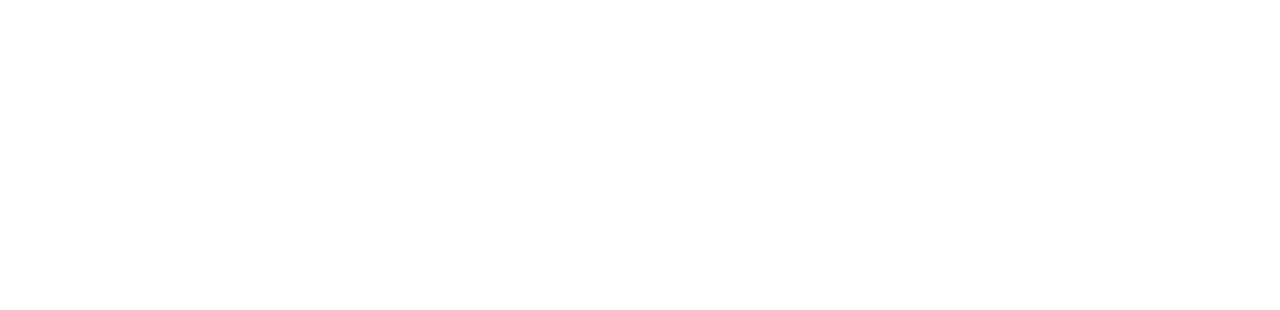
<file: oneindicator.html>
<!DOCTYPE html>
<html>
<head>
	<meta charset="utf-8">
	<title>EDACS</title>
	<script src="http://code.jquery.com/jquery-1.11.0.min.js"></script>
	<script src="js/d3.min.js" charset="utf-8"></script>
	<!--script src="js/d3.min.js"></script-->
	<script src="js/topojson.js"></script>
	<!-- jQuery ui -->
	<script src="js/jquery-ui-1.10.4.min.js"></script>
	<link href="css/ui-lightness/jquery-ui-1.10.4.css" rel="stylesheet">
	<!-- qtip2 -->
	<script src="qtip/jquery.qtip.js"></script>
	<link rel="stylesheet" type="text/css" href="qtip/jquery.qtip.css">
	<!-- nv.d3 -->
	<script src="js/nv.d3.js"></script>
	<link rel="stylesheet" type="text/css" href="css/nv.d3.css">
	<style type="text/css">
		.chart svg {
			height: 400px;
			width: 800px;
		}
		#map{
			width: 600px;
			height: 600px;
			border: 1px solid;
			border-radius: 5px;
			margin: 10px;
			float: left;
		}
		#map path{
			stroke-width:1;
			stroke:black;
		}
		#map path:hover {
			stroke-width:4;
			stroke:blue;
		}
	</style>
</head>
<body>
<h1>Welcome</h1>
<svg id="map"></svg>
<div class="chart" id="linechart">
	<svg></svg>
</div>
<div class="chart" id="barchart">
	<svg></svg>
</div>
<div class="chart" id="piechart">
	<svg></svg>
</div>
<script type="text/javascript">
	var topo;
	var dataset = [],
			timelist = [],
			arealist = [];
	$(function(){
		var shPath = 'https://spreadsheets.google.com/feeds/list/',
		shKey = '1I5qL7YWLJtp2V3Vevo318Gmsci3K6LGH18mdonwnHco',
		shCallback = '/public/values?alt=json-in-script&callback=?',
		shList = 'od6';
		$.getJSON( shPath + shKey + '/' + shList + shCallback)
		.done(function (data) {
			//console.log(data);
			data.feed.entry.forEach(function (d) {
				d.content.$t.split(", ").forEach(function (s) {
					if(s.split(": ")[1] != null){
						if(arealist.indexOf(s.split(": ")[0])==-1){
							arealist.push(s.split(": ")[0]);
						}
						if(timelist.indexOf(d.title.$t)==-1){
							timelist.push(d.title.$t);
						}
						dataset.push({"time":d.title.$t,
													"area":s.split(": ")[0],
													"data":s.split(": ")[1].replace(",","")});
					}
				});
			});
			buildchart();
		})
		.fail(function(jqxhr, textStatus, error){
			console.log("Error");
		});
	});
	function buildchart() {
		//line chart
		nv.addGraph(function() {
		  linechart = nv.models.lineChart()
			                .margin({left: 100})  //Adjust chart margins to give the x-axis some breathing room.
			                .useInteractiveGuideline(true)  //We want nice looking tooltips and a guideline!
			                .transitionDuration(350)  //how fast do you want the lines to transition?
			                .showLegend(true)       //Show the legend, allowing users to turn on/off line series.
			                .showYAxis(true)        //Show the y-axis
			                .showXAxis(true)        //Show the x-axis
			  							;

		  linechart.xAxis
		    .axisLabel('Year')
		    ;

		  linechart.yAxis
		    .axisLabel('Area')
		    ;

		  d3.select('#linechart svg')
		    .datum([linedata(dataset,"Area")["臺北市"]])
		    .transition().duration(500)
		    .call(linechart)
		    ;

		  nv.utils.windowResize(linechart.update);

		  return linechart;
		});

		//bar chart
		nv.addGraph(function() {
		  barchart = nv.models.discreteBarChart()
		      .x(function(d) { return d.label })    //Specify the data accessors.
		      .y(function(d) { return d.value })
		      .staggerLabels(true)    //Too many bars and not enough room? Try staggering labels.
		      .tooltips(false)        //Don't show tooltips
		      .showValues(true)       //...instead, show the bar value right on top of each bar.
		      .transitionDuration(350)
		      ;

		  //Bar chart data format json{"key":key, values:[{"name":county1,"value",value1},{"x":county2,"y",value2}...]}
		  d3.select('#barchart svg')
		      .datum([bardata(dataset,"test")["1998"]])
		      .call(barchart);

		  nv.utils.windowResize(barchart.update);

		  return barchart;
		});

		//line plus bar chart


		//scatter chart


		//pie chart
		nv.addGraph(function() {
		  var piechart = nv.models.pieChart()
		      .x(function(d) { return d.label })
		      .y(function(d) { return d.value })
		      .showLabels(true);

		    d3.select("#piechart svg")
		        .datum(piedata(dataset)["1998"])
		      .transition().duration(1200)
		        .call(piechart);

		  return piechart;
		});

		//geo chart
		d3.json("twCounty2010.topo.json", function (data) {
			// load data with topojson.js
			topo = topojson.feature(data, data.objects["twCounty2010.geo"]);

			// prepare a Mercator projection for Taiwan
			prj = d3.geo.mercator().center([120.979531, 23.978567]).scale(50000);
			path = d3.geo.path().projection(prj);

			//For zoom
			t = prj.translate(); // the projection's default translation
    	s = prj.scale() // the projection's default scale

			// render them on a svg element with id "map"
			blocks = d3.select("svg#map").selectAll("path").data(topo.features).enter()
			.append("path").attr("d",path)
			.attr("name",function(it){return it.properties.name;}) //Append name to path
			.call(d3.behavior.zoom().on("zoom", redraw)); //Init zoom
			
			//For drag
			var drag = d3.behavior.drag()
		        .on("dragstart", function() {
		          var proj = projection.rotate();
		          m0 = [d3.event.sourceEvent.pageX, d3.event.sourceEvent.pageY];
		          o0 = [-proj[0],-proj[1]];
		        })
		       .on("drag", function() {
		         if (m0) {
		           var m1 = [d3.event.sourceEvent.pageX, d3.event.sourceEvent.pageY],
		               o1 = [o0[0] + (m0[0] - m1[0]) / 4, o0[1] + (m1[1] - m0[1]) / 4];
		           projection.rotate([-o1[0], -o1[1]]);
		         }
		      	// Update the map
		        path = d3.geo.path().projection(projection);
		        d3.selectAll("path").attr("d", path);
		    	});

		  //Append tooltip with name to path in map
			$('#map path').each(function() {
				$(this).qtip({
					content: {
						text: $(this).attr("name") //Tooltip data
					},
					style: {
				        tip:{
				        	corner: true,
				        	mimic: 'center'
				        },
				        classes: 'qtip-rounded qtip-light'
				    },
					position: {
					    my: 'bottom center',
					    at: 'bottom center',
					    target: 'mouse'
					}
				});
			});
			draw(topo,"1998");
		});

	}

	function inittime(timelist) {
		var timejson = {};
		for (var i = 0; i < timelist.length; i++) {
			timejson[timelist[i]] = [];
		};
		return timejson;
	}
	function initarea(arealist) {
		var areajson = {};
		for (var i = 0; i < arealist.length; i++) {
			areajson[arealist[i]] = [];
		};
		return areajson;
	}

	function linedata(dataset,indname) {
		areajson = initarea(arealist);
		for (var i = 0; i < arealist.length; i++) {
			areajson[arealist[i]] = {
				"key": indname,
				"values": []
			};
		};
		dataset.forEach(function (d){
			areajson[d.area]["values"].push({
				"x":+d.time,
				"y":+d.data
			});
		});
		return areajson;
	}
	function bardata(dataset,indname) {
		timejson = inittime(timelist);
		for (var i = 0; i < timelist.length; i++) {
			timejson[timelist[i]] = {
				"key": indname,
				"values": []
			};
		};
		dataset.forEach(function (d){
			timejson[d.time]["values"].push({
				"label":d.area,
				"value":isNaN(d.data)? 0:+d.data
			});
		});
		return timejson;
	}
	function lpbdata(dataset) {

	}
	function scatterdata() {

	}
	function piedata(dataset) {
		timejson = inittime(timelist);
		for (var i = 0; i < timelist.length; i++) {
			timejson[timelist[i]] = [];
		};
		dataset.forEach(function (d){
			timejson[d.time].push({
				"label":d.area,
				"value":isNaN(d.data)? 0:+d.data
			});
		});
		return timejson;
	}
	function geodata(dataset) {
		timejson = inittime(timelist);
		for (var i = 0; i < timelist.length; i++) {
			timejson[timelist[i]] = {};
		};
		dataset.forEach(function (d){
			timejson[d.time][d.area] = isNaN(d.data)? 0:+d.data;
		});
		return timejson;
	}

	function draw(topo,year){
		//Set year lable to the current year
		//$('#year').text(year.toString());
		
		//Initialize data in features
		//Use features' name as index to get data form json
		mapdata = geodata(dataset);
		for(i = 0; i < topo.features.length; i ++ ) {
			topo.features[i].properties.value = mapdata[year.toString()][topo.features[i].properties.name]
		}

		//Create a color map for data
		colorMap = d3.scale.linear()
		.domain([0.7,6])								//Set upper bound and lower bound
		.range(["#FDDBBE","#480100"]);	//Set color

		// fill each path in map with color
		blocks.transition().attr("fill",function(it){
			return colorMap(it.properties.value);
		}).duration(1000);

		//update bar chart
		//updatebchart(year);
	}

	//For zoom
	function redraw() {
    // d3.event.translate (an array) stores the current translation from the parent SVG element
    // t (an array) stores the projection's default translation
    // we add the x and y values in each array to determine the projection's new translation
    var tx = t[0] * d3.event.scale + d3.event.translate[0];
    var ty = t[1] * d3.event.scale + d3.event.translate[1];
    prj.translate([tx, ty]);

    // now we determine the projection's new scale, but there's a problem:
    // the map doesn't 'zoom onto the mouse point'
    prj.scale(s * d3.event.scale);

    // redraw the map
    d3.select("svg#map").selectAll("path").attr("d", path);
  }
</script>
</body>
</html>
</file>
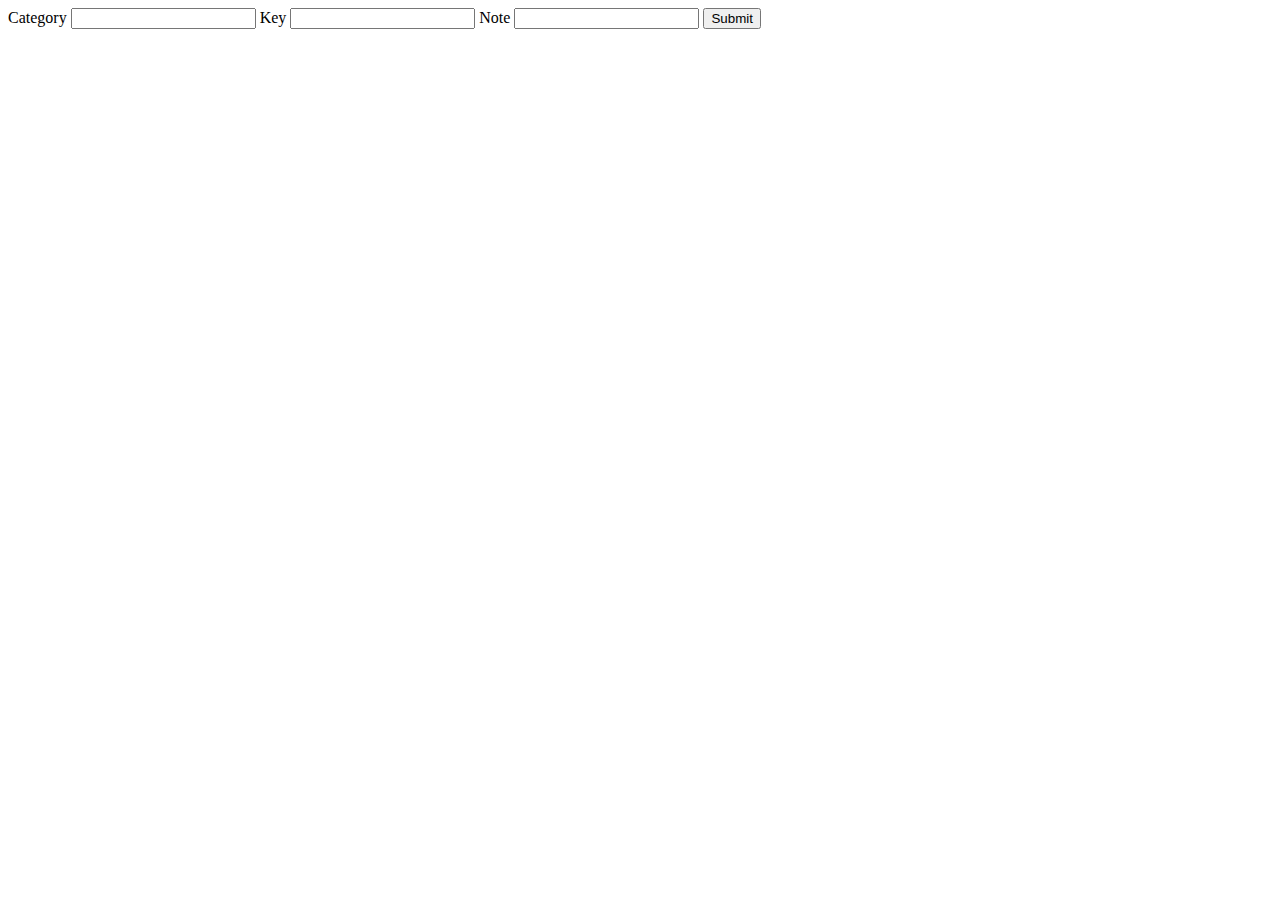
<file: sheettest.html>
<!DOCTYPE html>
<html>
<head>
	<meta charset="utf-8">
	<title>Sheet Test</title>
	<script type="text/javascript">

	</script>
</head>
<body>
	<form action="https://docs.google.com/forms/d/1-q6hi4DQ0lEZJrYpswxCYgX7iSuhqQpu9U_zYzOMeTg/formResponse" method="POST">
		<label>Category</label>
		<input type="text" name="entry.969458929">
		<label>Key</label>
		<input type="text" name="entry.1346335946">
		<label>Note</label>
		<input type="text" name="entry.1897896775">
		<input type="submit" name="submit" value="Submit">
	</form>
</body>
</html>
</file>
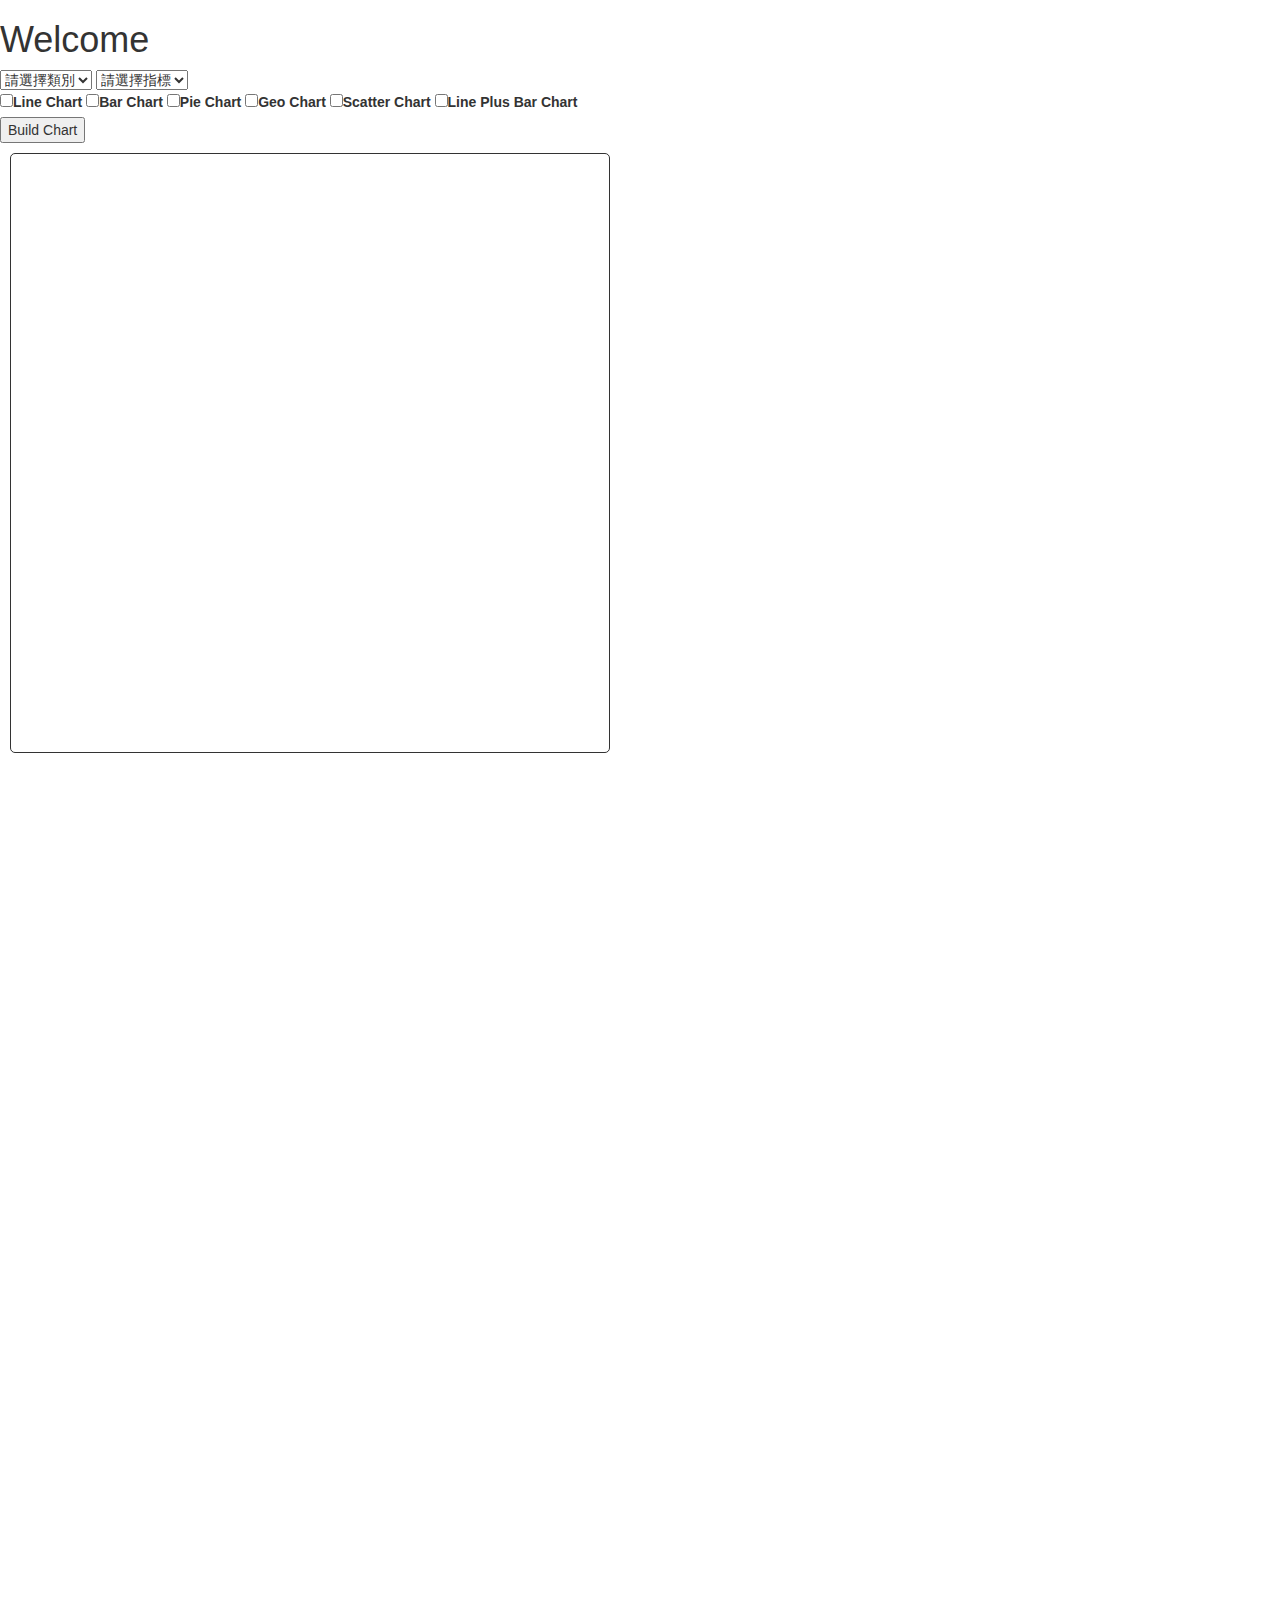
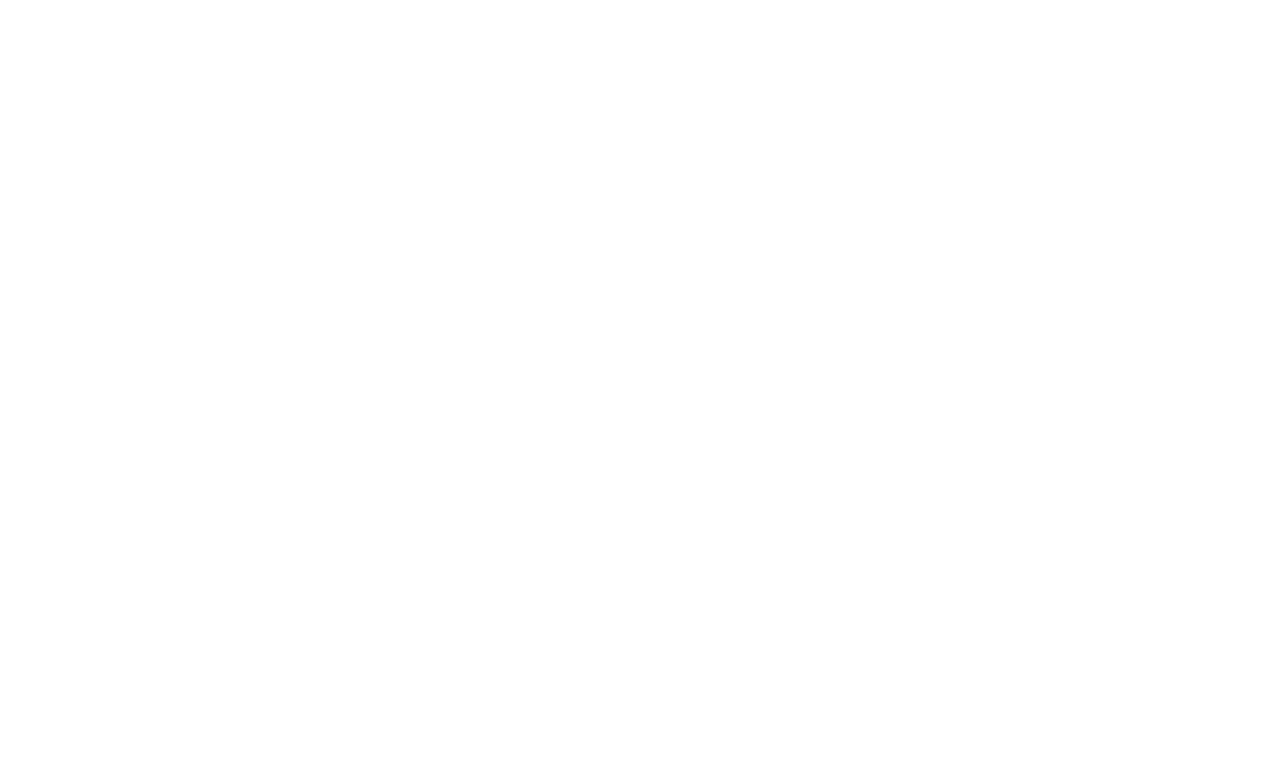
<file: v1.html>
<!DOCTYPE html>
<html>
<head>
	<meta charset="utf-8">
	<title>EDACS</title>
	<script src="http://code.jquery.com/jquery-1.11.0.min.js"></script>
	<script src="js/d3.min.js" charset="utf-8"></script>
	<!--script src="js/d3.min.js"></script-->
	<script src="js/topojson.js"></script>
	<!-- jQuery ui -->
	<script src="js/jquery-ui-1.10.4.min.js"></script>
	<link href="css/ui-lightness/jquery-ui-1.10.4.css" rel="stylesheet">
	<!-- qtip2 -->
	<script src="qtip/jquery.qtip.js"></script>
	<link rel="stylesheet" type="text/css" href="qtip/jquery.qtip.css">
	<!-- nv.d3 -->
	<script src="js/nv.d3.js"></script>
	<link rel="stylesheet" type="text/css" href="css/nv.d3.css">
	<!-- Latest compiled and minified CSS -->
	<link rel="stylesheet" href="https://maxcdn.bootstrapcdn.com/bootstrap/3.3.0/css/bootstrap.min.css">
	<style type="text/css">
		.chart svg {
			height: 400px;
			width: 800px;
		}
		#map{
			width: 600px;
			height: 600px;
			border: 1px solid;
			border-radius: 5px;
			margin: 10px;
			float: left;
		}
		#map path{
			stroke-width:1;
			stroke:black;
		}
		#map path:hover {
			stroke-width:4;
			stroke:blue;
		}
		/* time slider */
		.steps { 
	    border: 1px solid transparent; /*follows #slider2 style for sizing purposes */
	    /*width: 1100px;*/
	    position: relative;
	    height: 30px;
		}
		#slider {
			/*width:1100px;*/
		}
		.tick {
		  border: 1px solid transparent; /*follows slide handle style for sizing purposes*/
		  position: absolute;
		  width: 1.2em;
		  margin-left: -.6em;
		  text-align:center;
		  left: 0;
		}
	</style>
</head>
<body>
<h1>Welcome</h1>
<select id="category">
	<option>請選擇類別</option>
</select>
<select id="indicator">
	<option>請選擇指標</option>
</select>
<form id="chartlist">
	<label><input type="checkbox" id="line">Line Chart</label>
	<label><input type="checkbox" id="bar">Bar Chart</label>
	<label><input type="checkbox" id="pie">Pie Chart</label>
	<label><input type="checkbox" id="geo">Geo Chart</label>
	<label><input type="checkbox" id="scatter">Scatter Chart</label>
	<label><input type="checkbox" id="lpb">Line Plus Bar Chart</label>
</form>
<button id="build" onclick="buildchart()">Build Chart</button>
<div id="slider"></div>
<div id="chart">
	<svg id="map"></svg>
	<div class="chart" id="linechart">
		<svg></svg>
	</div>
	<div class="chart" id="barchart">
		<svg></svg>
	</div>
	<div class="chart" id="piechart">
		<svg></svg>
	</div>
	<div class="chart" id="scatterchart">
		<svg></svg>
	</div>
</div>
<script type="text/javascript">
	var dataset = [];//{"indicator":name,"data":data, "timeslist":timelist, "arealist":arealist}
	var Charts = {"line":false,
								"bar":false,
								"pie":false,
								"geo":false,
								"scatter":false,
								"lpb":false}
	var topo;
	$(function(){
		CategoryList($("#category"));
		$("#category").change(function(){
			IndicatorIndex($("#indicator"),$("#category option:selected").attr("key"));
			$("#indicator").change(function(){
				//console.log($("#indicator option:selected").attr("start"),$("#indicator option:selected").next().attr("start")-1);
				IndicatorData($("#indicator option:selected").text(), $("#indicator option:selected").attr("start"), $("#indicator option:selected").next().attr("start")-1, $("#category option:selected").attr("key"));
			});
		});
		
	});
	function CategoryList(catselect,shKey) {
		var shPath = 'https://spreadsheets.google.com/feeds/list/',
		shKey = shKey || '1U_Yt1qovTlUj2FSlS7901cpCeXUa1lXDX8Ua8mdTn24',//default native list
		shCallback = '/public/values?alt=json-in-script&callback=?',
		shList = 'od6';
		$.getJSON( shPath + shKey + '/' + shList + shCallback)
		.done(function (data) {
			data.feed.entry.forEach(function (d,index) {
				catselect.append($("<option></option>").attr({"id":"Cat"+d.gsx$category.$t,"key":d.gsx$key.$t,"note":d.gsx$note.$t}).text(d.gsx$category.$t));
			});
		})
		.fail(function(jqxhr, textStatus, error){
			console.log("Can't get category list.");
		});
	}
	function IndicatorIndex(indselect,shKey) {
		var shPath = 'https://spreadsheets.google.com/feeds/list/',
		shKey = shKey || '1_QV9VGHDynYtumrihMQzznZkkqUDqu7ezNvl5IfQddw',//default 土地面積
		shCallback = '/public/values?alt=json-in-script&callback=?',
		shList = 'od6';
		$.getJSON( shPath + shKey + '/' + shList + shCallback)
		.done(function (data) {
			var currentind,count=0;
			indselect.html("<option>請選擇指標</option>");
			data.feed.entry.forEach(function (d,index) {
				if(d.content.$t==""){
					indselect.append($("<option></option>").attr({"id":count,"start":index+1}).text(d.gsx$_cn6ca.$t));
					count++;
				}
			});
		})
		.fail(function(jqxhr, textStatus, error){
			console.log("Can't get category list.");
		});
	}
	function IndicatorData(indicator,start,end,shKey){
		var inddata = [],
				timelist = [],
				arealist = [];
		var shPath = 'https://spreadsheets.google.com/feeds/list/',
		shKey = shKey || '1I5qL7YWLJtp2V3Vevo318Gmsci3K6LGH18mdonwnHco',
		shCallback = '/public/values?alt=json-in-script&callback=?',
		shList = 'od6';
		$.getJSON( shPath + shKey + '/' + shList + shCallback)
		.done(function (data) {
			var entry = data.feed.entry;
			for (var i = start; i <= end; i++) {
				entry[i].content.$t.split(", ").forEach(function (s) {
					if(s.split(": ")[1] != null){
						if(arealist.indexOf(s.split(": ")[0])==-1){
							arealist.push(s.split(": ")[0]);
						}
						if(timelist.indexOf(entry[i].title.$t)==-1){
							timelist.push(entry[i].title.$t);
						}
						inddata.push({"time":entry[i].title.$t,
											 "area":s.split(": ")[0],
											 "data":s.split(": ")[1].replace(",","")});
					}
				});
			};
			dataset.push({"indicator":indicator, "data":inddata, "timelist":timelist, "arealist":arealist});
		})
		.fail(function(jqxhr, textStatus, error){
			console.log("Error");
		});
	}

	function buildchart() {
		$.map($("input:checked"),function(d){return d.id;}).forEach(function (d){Charts[d] = true});

		if(Charts.line){
			//line chart
			nv.addGraph(function() {
			  linechart = nv.models.lineChart()
				                .margin({left: 100})  //Adjust chart margins to give the x-axis some breathing room.
				                .useInteractiveGuideline(true)  //We want nice looking tooltips and a guideline!
				                .transitionDuration(350)  //how fast do you want the lines to transition?
				                .showLegend(true)       //Show the legend, allowing users to turn on/off line series.
				                .showYAxis(true)        //Show the y-axis
				                .showXAxis(true)        //Show the x-axis
				  							;

			  linechart.xAxis
			    .axisLabel('Year')
			    ;

			  linechart.yAxis
			    .axisLabel('Area')
			    ;

			  d3.select('#linechart svg')
			    .datum([linedata(dataset,"Area")["臺北市"]])
			    .transition().duration(500)
			    .call(linechart)
			    ;

			  nv.utils.windowResize(linechart.update);

			  return linechart;
			});
		}
		if(Charts.bar){
			//bar chart
			nv.addGraph(function() {
			  barchart = nv.models.discreteBarChart()
			      .x(function(d) { return d.label })    //Specify the data accessors.
			      .y(function(d) { return d.value })
			      .staggerLabels(true)    //Too many bars and not enough room? Try staggering labels.
			      .tooltips(false)        //Don't show tooltips
			      .showValues(true)       //...instead, show the bar value right on top of each bar.
			      .transitionDuration(350)
			      ;

			  //Bar chart data format json{"key":key, values:[{"name":county1,"value",value1},{"x":county2,"y",value2}...]}
			  d3.select('#barchart svg')
			      .datum([bardata(dataset,"test")["1998"]])
			      .call(barchart);

			  nv.utils.windowResize(barchart.update);

			  return barchart;
			});
		}
		if(Charts.pie){
			//pie chart
			nv.addGraph(function() {
			  var piechart = nv.models.pieChart()
			      .x(function(d) { return d.label })
			      .y(function(d) { return d.value })
			      .showLabels(true);

			    d3.select("#piechart svg")
			        .datum(piedata(dataset)["1998"])
			      .transition().duration(1200)
			        .call(piechart);

			  return piechart;
			});
		}
		if(Charts.geo){
			//geo chart
			buildmap(dataset);
		}
		if(Charts.scatter){
			//scatter chart
			nv.addGraph(function() {
			  scatterchart = nv.models.scatterChart()
	                .showDistX(true)
	                .showDistY(true)
	                .color(d3.scale.category10().range());

			  scatterchart.xAxis.tickFormat(d3.format('.02f'));
			  scatterchart.yAxis.tickFormat(d3.format('.02f'));
			  scatterchart.scatter.onlyCircles(false);

			  scatterchart.tooltipContent(function(key) {
		      return '<h3>' + key + '</h3>';
			  });

			  d3.select('#scatterchart svg')
		      .datum(scatterdata(dataset)["1998"])
			    .transition().duration(500)
		      .call(scatterchart);

			  nv.utils.windowResize(scatterchart.update);

			  return scatterchart;
			});
		}
		if(Charts.lpb){
			//line plus bar chart
		}

		
		$("#slider").timeslider({
			'timelist':dataset[0].timelist,
			'width':1100
		});
		
	}

	function inittime(timelist) {
		var timejson = {};
		for (var i = 0; i < timelist.length; i++) {
			timejson[timelist[i]] = [];
		};
		return timejson;
	}
	function initarea(arealist) {
		var areajson = {};
		for (var i = 0; i < arealist.length; i++) {
			areajson[arealist[i]] = [];
		};
		return areajson;
	}

	function linedata(dataset,indname) {
		var arealist = dataset.arealist;
		areajson = initarea(arealist);
		for (var i = 0; i < arealist.length; i++) {
			areajson[arealist[i]] = {
				"key": indname,
				"values": []
			};
		};
		dataset.data.forEach(function (d){
			areajson[d.area]["values"].push({
				"x":+d.time,
				"y":+d.data
			});
		});
		return areajson;
	}
	function bardata(dataset,indname) {
		var timelist = dataset.timelist;
		timejson = inittime(timelist);
		for (var i = 0; i < timelist.length; i++) {
			timejson[timelist[i]] = {
				"key": indname,
				"values": []
			};
		};
		dataset.data.forEach(function (d){
			timejson[d.time]["values"].push({
				"label":d.area,
				"value":isNaN(d.data)? 0:+d.data
			});
		});
		return timejson;
	}
	function lpbdata(dataset) {
	}
	function scatterdata(dataset) {
		var timelist = dataset[0].timelist;
		timejson = inittime(timelist);
		for (var i = 0; i < timelist.length; i++) {
			timejson[timelist[i]] = [];
		};
		for( i=0 ; i<dataset[0].data.length ; i++ ){
			timejson[dataset[0].data[i].time].push({
				key: dataset[0].data[i].area,
				values: [{
					x:isNaN(dataset[0].data[i].data)? 0:+dataset[0].data[i].data,
					y:isNaN(dataset[1].data[i].data)? 0:+dataset[1].data[i].data,
					size:isNaN(dataset[2].data[i].data)? 0:+dataset[2].data[i].data
				}]
			});
		}
		return timejson;
	}
	function piedata(dataset) {
		var timelist = dataset.timelist;
		timejson = inittime(timelist);
		for (var i = 0; i < timelist.length; i++) {
			timejson[timelist[i]] = [];
		};
		dataset.data.forEach(function (d){
			timejson[d.time].push({
				"label":d.area,
				"value":isNaN(d.data)? 0:+d.data
			});
		});
		return timejson;
	}
	function geodata(dataset) {
		var timelist = dataset.timelist;
		timejson = inittime(timelist);
		for (var i = 0; i < timelist.length; i++) {
			timejson[timelist[i]] = {};
		};
		dataset.data.forEach(function (d){
			timejson[d.time][d.area] = isNaN(d.data)? 0:+d.data;
		});
		return timejson;
	}

	function buildmap(dataset) {
		d3.json("twCounty2010.topo.json", function (data) {
			// load data with topojson.js
			topo = topojson.feature(data, data.objects["twCounty2010.geo"]);

			// prepare a Mercator projection for Taiwan
			prj = d3.geo.mercator().center([120.979531, 23.978567]).scale(50000);
			path = d3.geo.path().projection(prj);

			//For zoom
			t = prj.translate(); // the projection's default translation
    	s = prj.scale() // the projection's default scale

			// render them on a svg element with id "map"
			blocks = d3.select("svg#map").selectAll("path").data(topo.features).enter()
			.append("path").attr("d",path)
			.attr("name",function(it){return it.properties.name;}) //Append name to path
			.call(d3.behavior.zoom().on("zoom", redraw)); //Init zoom
			
			//For drag
			var drag = d3.behavior.drag()
		        .on("dragstart", function() {
		          var proj = projection.rotate();
		          m0 = [d3.event.sourceEvent.pageX, d3.event.sourceEvent.pageY];
		          o0 = [-proj[0],-proj[1]];
		        })
		       .on("drag", function() {
		         if (m0) {
		           var m1 = [d3.event.sourceEvent.pageX, d3.event.sourceEvent.pageY],
		               o1 = [o0[0] + (m0[0] - m1[0]) / 4, o0[1] + (m1[1] - m0[1]) / 4];
		           projection.rotate([-o1[0], -o1[1]]);
		         }
		      	// Update the map
		        path = d3.geo.path().projection(projection);
		        d3.selectAll("path").attr("d", path);
		    	});

		  //Append tooltip with name to path in map
			$('#map path').each(function() {
				$(this).qtip({
					content: {
						text: $(this).attr("name") //Tooltip data
					},
					style: {
				        tip:{
				        	corner: true,
				        	mimic: 'center'
				        },
				        classes: 'qtip-rounded qtip-light'
				    },
					position: {
					    my: 'bottom center',
					    at: 'bottom center',
					    target: 'mouse'
					}
				});
			});
			draw(topo,dataset.timelist[0]);
		});
	}
	function draw(topo,year){
		//Set year lable to the current year
		//$('#year').text(year.toString());
		
		//Initialize data in features
		//Use features' name as index to get data form json
		mapdata = geodata(dataset);
		for(i = 0; i < topo.features.length; i ++ ) {
			topo.features[i].properties.value = mapdata[year.toString()][topo.features[i].properties.name]
		}

		//Create a color map for data
		dataarray = [];
		$.each(mapdata[year.toString()], function (key,val){dataarray.push(val);});
		colorMap = d3.scale.linear()
		.domain([d3.min(dataarray),d3.max(dataarray)])								//Set upper bound and lower bound
		.range(["#FDDBBE","#480100"]);	//Set color

		// fill each path in map with color
		blocks.transition().attr("fill",function(it){
			return colorMap(it.properties.value);
		}).duration(1000);

		//update bar chart
		//updatebchart(year);
	}
	//For zoom
	function redraw() {
    // d3.event.translate (an array) stores the current translation from the parent SVG element
    // t (an array) stores the projection's default translation
    // we add the x and y values in each array to determine the projection's new translation
    var tx = t[0] * d3.event.scale + d3.event.translate[0];
    var ty = t[1] * d3.event.scale + d3.event.translate[1];
    prj.translate([tx, ty]);

    // now we determine the projection's new scale, but there's a problem:
    // the map doesn't 'zoom onto the mouse point'
    prj.scale(s * d3.event.scale);

    // redraw the map
    d3.select("svg#map").selectAll("path").attr("d", path);
  }

  $.fn.timeslider = function(options) {
  	var defaults = {
  		'timelist':['1','2','3','4','5'],
  		'width' : 1100
  	};
  	this.options = $.extend({},defaults,options);

  	this.slider({
  		value:0,
  		min:0,
  		max:this.options.timelist.length-1,
  		step:1,
  		slide: function(event,ui){
  			d3.select('#scatterchart svg')
  	      .datum(scatterdata(dataset)[dataset[0].timelist[ui.value]])
  		    .transition().duration(500)
  	      .call(scatterchart);
  		}
  	});

  	this.css('width',this.options.width);

  	var labels = "<div class='steps' style='width:" + this.options.width + "px'>";

  	for( i=0 ; i<this.options.timelist.length ; i++ ){
  		labels += "<span class='tick' style='left:" + i*(100/(this.options.timelist.length-1)) + "%'>|<br>" + this.options.timelist[i] + "</span>";
  	}

  	labels.concat("</div>");

  	this.after(labels);
  }
</script>
</body>
</html>
</file>
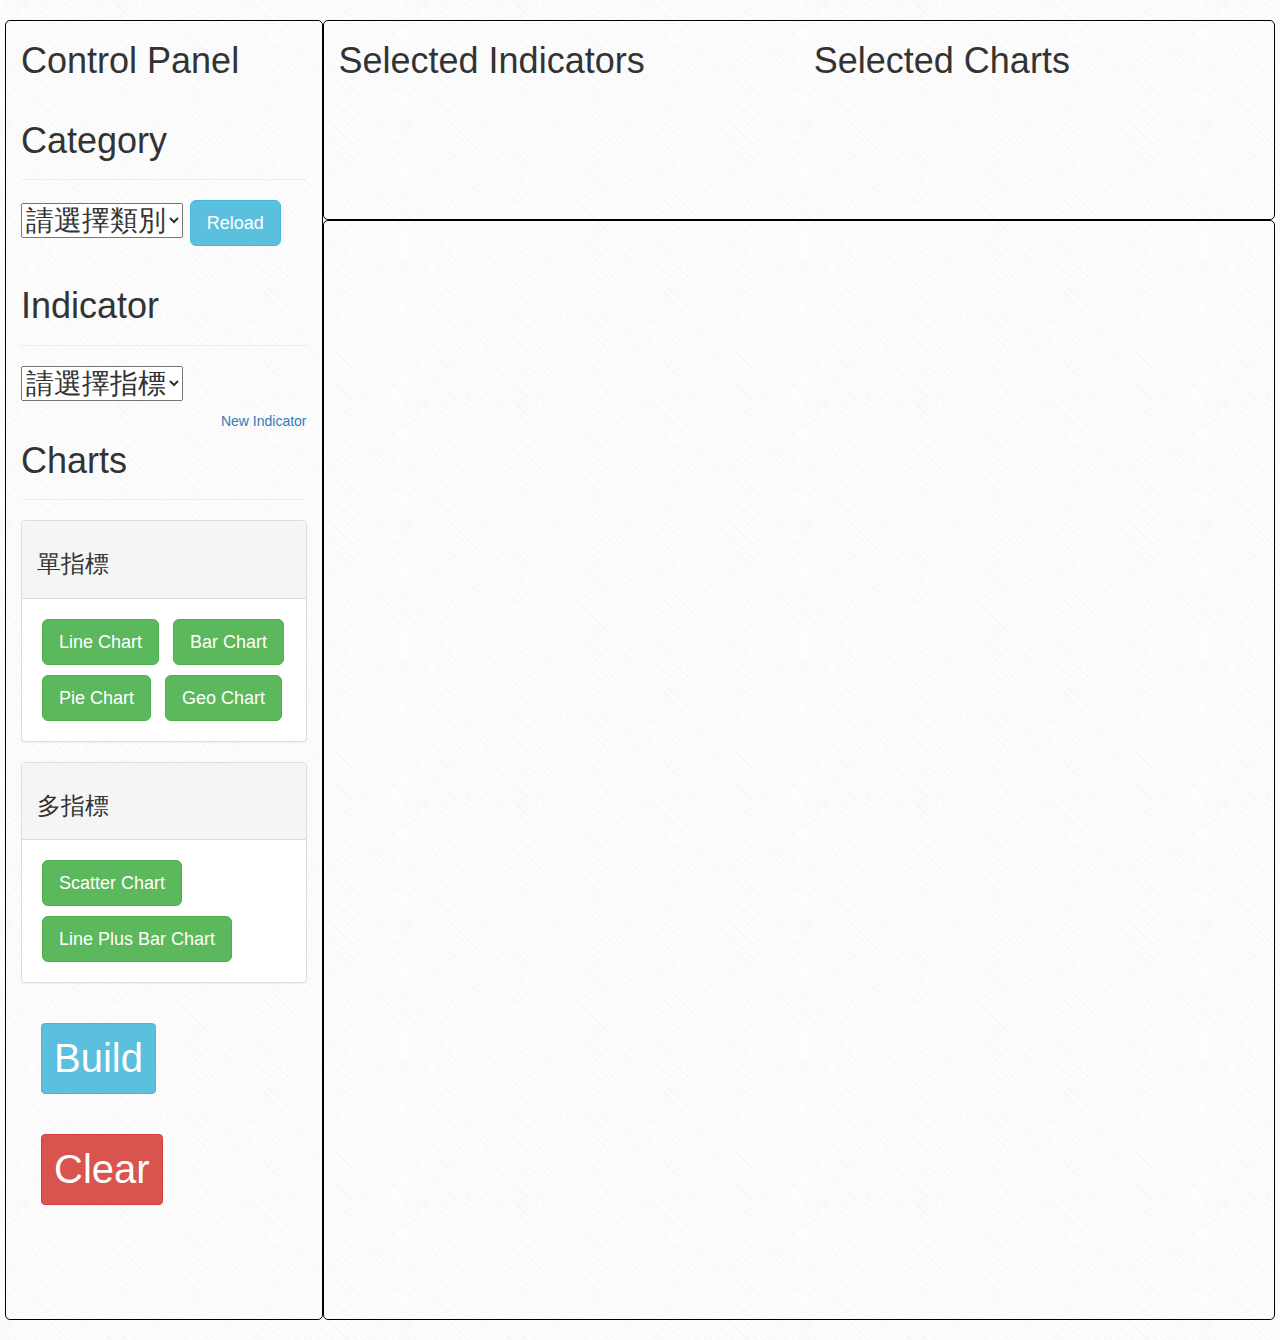
<file: v2.html>
<!DOCTYPE html>
<html>
<head>
	<meta charset="utf-8">
	<title>EDACS</title>
	<script src="http://code.jquery.com/jquery-1.11.0.min.js"></script>
	<script src="js/d3.min.js" charset="utf-8"></script>
	<!--script src="js/d3.min.js"></script-->
	<script src="js/topojson.js"></script>
	<!-- jQuery ui -->
	<script src="js/jquery-ui-1.10.4.min.js"></script>
	<link href="css/ui-lightness/jquery-ui-1.10.4.css" rel="stylesheet">
	<!-- qtip2 -->
	<script src="qtip/jquery.qtip.js"></script>
	<link rel="stylesheet" type="text/css" href="qtip/jquery.qtip.css">
	<!-- nv.d3 -->
	<script src="js/nv.d3.js"></script>
	<link rel="stylesheet" type="text/css" href="css/nv.d3.css">
	<!-- Latest compiled and minified CSS -->
	<link rel="stylesheet" href="https://maxcdn.bootstrapcdn.com/bootstrap/3.3.0/css/bootstrap.min.css">
	<style type="text/css">
		body{
			background: url("img/crossword.png");
			margin: 20px;
		}
		#sel {
			height: 200px;
		}
		#control {
			border: 1px solid black;
			border-radius: 5px;
			height: 1300px;
		}
		#sel {
			border: 1px solid black;
			border-radius: 5px;
		}

		#main {
			border: 1px solid black;
			border-radius: 5px;
			height: 1100px;
			padding: 10px;
		}
		.choose {
			font-size: 30px;
			margin: 10px;
		}
		.chartbtn {
			font-size: 18px;
			margin: 5px;
		}
		.chart svg {
			/*
			height: 400px;
			width: 800px;
			*/
		}
		#map{
			width: 800px;
			height: 950px;
			border: 1px solid;
			border-radius: 5px;
			margin: 10px;
			float: left;
		}
		#map path{
			stroke-width:1;
			stroke:black;
		}
		#map path:hover {
			stroke-width:4;
			stroke:blue;
		}
		/* time slider */
		.steps { 
	    border: 1px solid transparent; /*follows #slider2 style for sizing purposes */
	    /*width: 1100px;*/
	    position: relative;
	    height: 30px;
		}
		#slider {
			/*width:1100px;*/
		}
		.tick {
		  border: 1px solid transparent; /*follows slide handle style for sizing purposes*/
		  position: absolute;
		  width: 1.2em;
		  margin-left: -.6em;
		  text-align:center;
		  left: 0;
		}
		#scatterchart {
			width: 90%;
			height: 950px;

		}
		.ctrlbtn {
			font-size: 40px;
			margin:20px;
		}
		#linechart {
			height: 900px;
			width: 800px;
			float: left;
			text-align: center;
		}
		#linetitle {
			font-size: 30px;
		}
		select {
			font-size: 28px;
		}
	</style>
</head>
<body>
	<div class="row">
		<div id="control" class="col-md-3">
			<h1>Control Panel</h1>
			<div class="page-header">
				<h1>Category</h1>
			</div>
			<h3>
				<select id="category">
					<option>請選擇類別</option>
				</select>
				<button onclick="reload()" class="btn btn-info btn-lg">Reload</button>
			</h3>
			<div class="page-header">
				<h1>Indicator</h1>
			</div>
			<h3>
				<select id="indicator">
					<option>請選擇指標</option>
				</select>
			</h3>
			<a class="pull-right" href="https://docs.google.com/spreadsheets/d/1U_Yt1qovTlUj2FSlS7901cpCeXUa1lXDX8Ua8mdTn24/edit?usp=drive_web" target="_blank">New Indicator</a>
			<div class="page-header">
				<h1>Charts</h1>
			</div>
			<div class="panel panel-default">
				<div class="panel-heading"><h3>單指標</h3></div>
			  <div class="panel-body">
					<button id="line" class="chartbtn btn btn-lg btn-success">Line Chart</button>
					<button id="bar" class="chartbtn btn btn-lg btn-success">Bar Chart</button>
					<button id="pie" class="chartbtn btn btn-lg btn-success">Pie Chart</button>
					<button id="geo" class="chartbtn btn btn-lg btn-success">Geo Chart</button>
			  </div>
			</div>
			<div class="panel panel-default">
				<div class="panel-heading"><h3>多指標</h3></div>
			  <div class="panel-body">
					<button id="scatter" class="chartbtn btn btn-lg btn-success">Scatter Chart</button>
					<button id="lpb" class="chartbtn btn btn-lg btn-success">Line Plus Bar Chart</button>
				</div>
			</div>
			<button class="btn btn-info ctrlbtn" onclick="buildchart()">Build</button>
			<button class="btn btn-danger ctrlbtn" onclick="cleardata()">Clear</button>
		</div>
		<div class="col-md-9">
			<div id="sel" class="row">
				<div class="col-md-6">
					<h1>Selected Indicators</h1>
					<div id="selind">
						
					</div>
				</div>
				<div class="col-md-6">
					<h1>Selected Charts</h1>
					<div id="selchart">
						
					</div>
				</div>
			</div>
			<div id="main" class="row">
				<div id="content" class="row"></div>
				<div id="playpanel" class="row"></div>
			</div>
		</div>
	</div>
	<script type="text/javascript">
		var dataset = [];//{"indicator":name,"data":data, "timeslist":timelist, "arealist":arealist}
		var Charts = {"line":false,
									"bar":false,
									"pie":false,
									"geo":false,
									"scatter":false,
									"lpb":false};
		var topo;
		var linechart;
		$(function(){
			CategoryList($("#category"));
			$("#category").change(function(){
				IndicatorIndex($("#indicator"),$("#category option:selected").attr("key"));
				$("#indicator").unbind("change");
				$("#indicator").change(function(){
					IndicatorData($("#indicator option:selected").text(), $("#indicator option:selected").attr("start"), $("#indicator option:selected").next().attr("start")-1, $("#category option:selected").attr("key"));
					$("#selind").append("<span class='label label-info choose' id=" + dataset.length + ">" + $("#indicator option:selected").text() + "</span>");
				});
			});
			$('.chartbtn').click(function(){
				Charts[this.id] = true;
				$("#selchart").append("<span class='label label-warning choose' id=" + dataset.length + ">" + $(this).html() + "</span>")
			});
		});
		function CategoryList(catselect,shKey) {
			var shPath = 'https://spreadsheets.google.com/feeds/list/',
			shKey = shKey || '1U_Yt1qovTlUj2FSlS7901cpCeXUa1lXDX8Ua8mdTn24',//default native list
			shCallback = '/public/values?alt=json-in-script&callback=?',
			shList = '1';
			$.getJSON( shPath + shKey + '/' + shList + shCallback)
			.done(function (data) {
				catselect.html("<option>請選擇類別</option>");
				data.feed.entry.forEach(function (d,index) {
					catselect.append($("<option></option>").attr({"id":"Cat"+d.gsx$category.$t,"key":d.gsx$key.$t,"note":d.gsx$note.$t}).text(d.gsx$category.$t));
				});
			})
			.fail(function(jqxhr, textStatus, error){
				console.log("Can't get category list.");
			});
		}
		function IndicatorIndex(indselect,shKey) {
			var shPath = 'https://spreadsheets.google.com/feeds/list/',
			shKey = shKey || '1_QV9VGHDynYtumrihMQzznZkkqUDqu7ezNvl5IfQddw',//default 土地面積
			shCallback = '/public/values?alt=json-in-script&callback=?',
			shList = 'od6';
			$.getJSON( shPath + shKey + '/' + shList + shCallback)
			.done(function (data) {
				var currentind,count=0;
				indselect.html("<option>請選擇指標</option>");
				data.feed.entry.forEach(function (d,index) {
					if(d.content.$t==""){
						indselect.append($("<option></option>").attr({"id":count,"start":index+1}).text(d.gsx$_cn6ca.$t));
						count++;
					}
				});
			})
			.fail(function(jqxhr, textStatus, error){
				console.log("Can't get category list.");
			});
		}
		function IndicatorData(indicator,start,end,shKey){
			var inddata = [],
					timelist = [],
					arealist = [];
			var shPath = 'https://spreadsheets.google.com/feeds/list/',
			shKey = shKey || '1I5qL7YWLJtp2V3Vevo318Gmsci3K6LGH18mdonwnHco',
			shCallback = '/public/values?alt=json-in-script&callback=?',
			shList = 'od6';
			$.getJSON( shPath + shKey + '/' + shList + shCallback)
			.done(function (data) {
				var entry = data.feed.entry;
				for (var i = start; i <= end; i++) {
					entry[i].content.$t.split(", ").forEach(function (s) {
						if(s.split(": ")[1] != null){
							if(arealist.indexOf(s.split(": ")[0])==-1){
								arealist.push(s.split(": ")[0]);
							}
							if(timelist.indexOf(entry[i].title.$t)==-1){
								timelist.push(entry[i].title.$t);
							}
							inddata.push({"time":entry[i].title.$t,
												 "area":s.split(": ")[0],
												 "data":s.split(": ")[1].replace(",","").replace(",","")});
						}
					});
				};
				dataset.push({"indicator":indicator, "data":inddata, "timelist":timelist, "arealist":arealist});
			})
			.fail(function(jqxhr, textStatus, error){
				console.log("Error");
			});
		}
		function reload() {
			console.log("tt");
			CategoryList($("#category")); 
		}

		function buildchart() {
			$.map($("input:checked"),function(d){return d.id;}).forEach(function (d){Charts[d] = true});

			if(Charts.line){
				//line chart
				$("#content").prepend("<div class='chart' id='linechart'><svg></svg></div>");
				$("#linechart").prepend("<span id='linetitle'>臺北市</span>")
				nv.addGraph(function() {
				  linechart = nv.models.lineChart()
					                .margin({left: 100})  //Adjust chart margins to give the x-axis some breathing room.
					                .useInteractiveGuideline(true)  //We want nice looking tooltips and a guideline!
					                .transitionDuration(350)  //how fast do you want the lines to transition?
					                .showLegend(true)       //Show the legend, allowing users to turn on/off line series.
					                .showYAxis(true)        //Show the y-axis
					                .showXAxis(true)        //Show the x-axis
					  							;

				  linechart.xAxis
				    .axisLabel('Year')
				    ;

				  linechart.yAxis
				    .axisLabel('Area')
				    ;

				  d3.select('#linechart svg')
				    .datum([linedata(dataset[0],"Area")["臺北市"]])
				    .transition().duration(500)
				    .call(linechart)
				    ;

				  nv.utils.windowResize(linechart.update);

				  return linechart;
				});
			}
			if(Charts.bar){
				//bar chart
				nv.addGraph(function() {
				  barchart = nv.models.discreteBarChart()
				      .x(function(d) { return d.label })    //Specify the data accessors.
				      .y(function(d) { return d.value })
				      .staggerLabels(true)    //Too many bars and not enough room? Try staggering labels.
				      .tooltips(false)        //Don't show tooltips
				      .showValues(true)       //...instead, show the bar value right on top of each bar.
				      .transitionDuration(350)
				      ;

				  //Bar chart data format json{"key":key, values:[{"name":county1,"value",value1},{"x":county2,"y",value2}...]}
				  d3.select('#barchart svg')
				      .datum([bardata(dataset[0],"test")["1998"]])
				      .call(barchart);

				  nv.utils.windowResize(barchart.update);

				  return barchart;
				});
			}
			if(Charts.pie){
				//pie chart
				nv.addGraph(function() {
				  var piechart = nv.models.pieChart()
				      .x(function(d) { return d.label })
				      .y(function(d) { return d.value })
				      .showLabels(true);

				    d3.select("#piechart svg")
				        .datum(piedata(dataset[0])["1998"])
				      .transition().duration(1200)
				        .call(piechart);

				  return piechart;
				});
			}
			if(Charts.geo){
				//geo chart
				$("#content").prepend("<svg id='map'></svg>");
				buildmap(dataset[0]);
			}
			if(Charts.scatter){
				//scatter chart
				$("#content").prepend("<div class='chart' id='scatterchart'><svg></svg></div>");
				nv.addGraph(function() {
				  scatterchart = nv.models.scatterChart()
		                .showDistX(true)
		                .showDistY(true)
		                .color(d3.scale.category10().range());

				  scatterchart.xAxis.tickFormat(d3.format('.02f')).axisLabel(dataset[0].indicator);
				  scatterchart.yAxis.tickFormat(d3.format('.02f')).axisLabel(dataset[1].indicator);
				  scatterchart.scatter.onlyCircles(false);

				  scatterchart.tooltipContent(function(key) {
			      return '<h3>' + key + '</h3>';
				  });

				  d3.select('#scatterchart svg')
			      .datum(scatterdata(dataset)["1998"])
				    .transition().duration(500)
			      .call(scatterchart);

				  nv.utils.windowResize(scatterchart.update);

				  return scatterchart;
				});
			}
			if(Charts.lpb){
				//line plus bar chart
			}
			$("#playpanel").append("<div class='col-md-3'><div style='font-size:30px'> <button class='ctrlbtn btn btn-primary btn-lg' onclick='play()'>Play</button> <label>Year:</label> <label id='year'>1998</label> </div></div><div class='col-md-9'> <div id='slider'></div> </div>");

			$("#slider").timeslider({
				'timelist':dataset[0].timelist,
				'width':1100
			});
			
		}
		function cleardata() {
			$("#content").html("");
			$("#playpanel").html("");
			$("#selind").html("");
			$("#selchart").html("");
			dataset = [];
			Charts = {"line":false,
									"bar":false,
									"pie":false,
									"geo":false,
									"scatter":false,
									"lpb":false};
		}

		function inittime(timelist) {
			var timejson = {};
			for (var i = 0; i < timelist.length; i++) {
				timejson[timelist[i]] = [];
			};
			return timejson;
		}
		function initarea(arealist) {
			var areajson = {};
			for (var i = 0; i < arealist.length; i++) {
				areajson[arealist[i]] = [];
			};
			return areajson;
		}

		function linedata(dataset,indname) {
			var arealist = dataset.arealist;
			areajson = initarea(arealist);
			for (var i = 0; i < arealist.length; i++) {
				areajson[arealist[i]] = {
					"key": indname,
					"values": []
				};
			};
			dataset.data.forEach(function (d){
				areajson[d.area]["values"].push({
					"x":+d.time,
					"y":+d.data
				});
			});
			return areajson;
		}
		function bardata(dataset,indname) {
			var timelist = dataset.timelist;
			timejson = inittime(timelist);
			for (var i = 0; i < timelist.length; i++) {
				timejson[timelist[i]] = {
					"key": indname,
					"values": []
				};
			};
			dataset.data.forEach(function (d){
				timejson[d.time]["values"].push({
					"label":d.area,
					"value":isNaN(d.data)? 0:+d.data
				});
			});
			return timejson;
		}
		function lpbdata(dataset) {
		}
		function scatterdata(dataset) {
			var timelist = dataset[0].timelist;
			timejson = inittime(timelist);
			for (var i = 0; i < timelist.length; i++) {
				timejson[timelist[i]] = [];
			};
			for( i=0 ; i<dataset[0].data.length ; i++ ){
				timejson[dataset[0].data[i].time].push({
					key: dataset[0].data[i].area,
					values: [{
						x:isNaN(dataset[0].data[i].data)? 0:+dataset[0].data[i].data,
						y:isNaN(dataset[1].data[i].data)? 0:+dataset[1].data[i].data,
						size:isNaN(dataset[2].data[i].data)? 0:+dataset[2].data[i].data
					}]
				});
			}
			return timejson;
		}
		function piedata(dataset) {
			var timelist = dataset.timelist;
			timejson = inittime(timelist);
			for (var i = 0; i < timelist.length; i++) {
				timejson[timelist[i]] = [];
			};
			dataset.data.forEach(function (d){
				timejson[d.time].push({
					"label":d.area,
					"value":isNaN(d.data)? 0:+d.data
				});
			});
			return timejson;
		}
		function geodata(dataset) {
			var timelist = dataset.timelist;
			timejson = inittime(timelist);
			for (var i = 0; i < timelist.length; i++) {
				timejson[timelist[i]] = {};
			};
			dataset.data.forEach(function (d){
				timejson[d.time][d.area] = isNaN(d.data)? 0:+d.data;
			});
			return timejson;
		}

		function buildmap(dataset) {
			d3.json("twCounty2010.topo.json", function (data) {
				// load data with topojson.js
				topo = topojson.feature(data, data.objects["twCounty2010.geo"]);

				// prepare a Mercator projection for Taiwan
				prj = d3.geo.mercator().center([120.979531, 24.978567]).scale(70000);
				path = d3.geo.path().projection(prj);

				//For zoom
				t = prj.translate(); // the projection's default translation
	    	s = prj.scale() // the projection's default scale

				// render them on a svg element with id "map"
				blocks = d3.select("svg#map").selectAll("path").data(topo.features).enter()
				.append("path").attr("d",path)
				.attr("name",function(it){return it.properties.name;}) //Append name to path
				.call(d3.behavior.zoom().on("zoom", redraw)); //Init zoom
				
				//For drag
				var drag = d3.behavior.drag()
			        .on("dragstart", function() {
			          var proj = projection.rotate();
			          m0 = [d3.event.sourceEvent.pageX, d3.event.sourceEvent.pageY];
			          o0 = [-proj[0],-proj[1]];
			        })
			       .on("drag", function() {
			         if (m0) {
			           var m1 = [d3.event.sourceEvent.pageX, d3.event.sourceEvent.pageY],
			               o1 = [o0[0] + (m0[0] - m1[0]) / 4, o0[1] + (m1[1] - m0[1]) / 4];
			           projection.rotate([-o1[0], -o1[1]]);
			         }
			      	// Update the map
			        path = d3.geo.path().projection(projection);
			        d3.selectAll("path").attr("d", path);
			    	});

			  //Append tooltip with name to path in map
				$('#map path').each(function() {
					$(this).qtip({
						content: {
							text: $(this).attr("name") //Tooltip data
						},
						style: {
					        tip:{
					        	corner: true,
					        	mimic: 'center'
					        },
					        classes: 'qtip-rounded qtip-light'
					    },
						position: {
						    my: 'bottom center',
						    at: 'bottom center',
						    target: 'mouse'
						}
					});
				});
				$("#map path").each(function(){
	      	$(this).hover(function(){
	      		updatelchart($(this).attr("name"));
	      	});
	      });
				draw(topo,"1998");
			});
		}
		function draw(topo,year){
			//Set year lable to the current year
			//$('#year').text(year.toString());
			
			//Initialize data in features
			//Use features' name as index to get data form json
			mapdata = geodata(dataset[0]);
			for(i = 0; i < topo.features.length; i ++ ) {
				topo.features[i].properties.value = mapdata[year.toString()][topo.features[i].properties.name]
			}

			//Create a color map for data
			dataarray = [];
			$.each(mapdata[year.toString()], function (key,val){dataarray.push(val);});
			colorMap = d3.scale.linear()
			.domain([d3.min(dataarray),d3.max(dataarray)])								//Set upper bound and lower bound
			.range(["#FDDBBE","#480100"]);	//Set color

			// fill each path in map with color
			blocks.transition().attr("fill",function(it){
				return colorMap(it.properties.value);
			}).duration(200);

			//update bar chart
			//updatebchart(year);
		}
		function updatelchart(county) {
			d3.select('#linechart svg')    //Select the <svg> element you want to render the chart in.   
		      .datum([linedata(dataset[0],"Area")[county]])         //Populate the <svg> element with chart data...
		      .call(linechart);
		  $('#linetitle').text(county);
		}
		function play(){

			//Set current year and target year
			var currentYear = 0;
			var targetYear = dataset[0].timelist.length;

			//Set timeout to control play speed
			function step() {
				$('#slider').slider( "value",currentYear );
				if(Charts["geo"]){
					draw(topo,dataset[0].timelist[currentYear]);	
				}
				if(Charts["scatter"]){
					d3.select('#scatterchart svg')
				      .datum(scatterdata(dataset)[dataset[0].timelist[currentYear]])
					    .transition().duration(200)
				      .call(scatterchart);
				}
				$('#year').text(dataset[0].timelist[currentYear]);
				currentYear++;
				if (currentYear <= targetYear)
					setTimeout(step, 600 + 200);
			}
			step();
		}
		//For zoom
		function redraw() {
	    // d3.event.translate (an array) stores the current translation from the parent SVG element
	    // t (an array) stores the projection's default translation
	    // we add the x and y values in each array to determine the projection's new translation
	    var tx = t[0] * d3.event.scale + d3.event.translate[0];
	    var ty = t[1] * d3.event.scale + d3.event.translate[1];
	    prj.translate([tx, ty]);

	    // now we determine the projection's new scale, but there's a problem:
	    // the map doesn't 'zoom onto the mouse point'
	    prj.scale(s * d3.event.scale);

	    // redraw the map
	    d3.select("svg#map").selectAll("path").attr("d", path);
	  }

	  $.fn.timeslider = function(options) {
	  	var defaults = {
	  		'timelist':['1','2','3','4','5'],
	  		'width' : 1100
	  	};
	  	this.options = $.extend({},defaults,options);

	  	this.slider({
	  		value:0,
	  		min:0,
	  		max:this.options.timelist.length-1,
	  		step:1,
	  		slide: function(event,ui){
	  			if(Charts["geo"]){
	  				draw(topo,dataset[0].timelist[ui.value]);
	  			}
	  			if(Charts["scatter"]){
						d3.select('#scatterchart svg')
				      .datum(scatterdata(dataset)[dataset[0].timelist[ui.value]])
					    .transition().duration(500)
				      .call(scatterchart);
	  			}
	  			$('#year').text(dataset[0].timelist[ui.value]);
	  		}
	  	});

	  	this.css('width',this.options.width);

	  	var labels = "<div class='steps' style='width:" + this.options.width + "px'>";

	  	for( i=0 ; i<this.options.timelist.length ; i++ ){
	  		labels += "<span class='tick' style='left:" + i*(100/(this.options.timelist.length-1)) + "%'>|<br>" + this.options.timelist[i] + "</span>";
	  	}

	  	labels.concat("</div>");

	  	this.after(labels);
	  }
	</script>
</body>
</html>
</file>
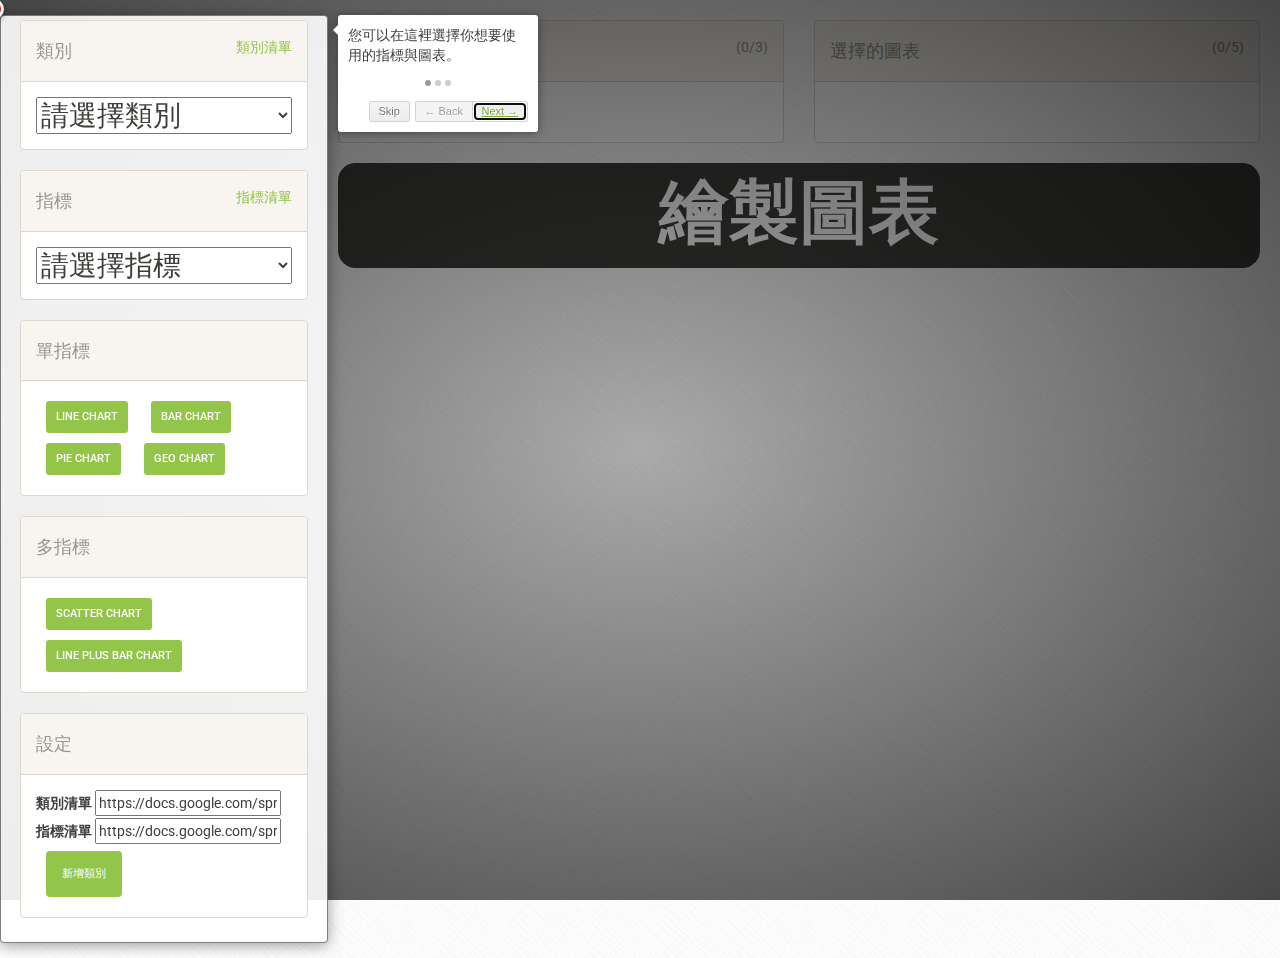
<file: v3.html>
<!DOCTYPE html>
<html>
<head>
	<meta charset="utf-8">
	<title>EDACS</title>
	<script src="http://code.jquery.com/jquery-1.11.0.min.js"></script>
	<script src="js/d3.min.js" charset="utf-8"></script>
	<!--script src="js/d3.min.js"></script-->
	<script src="js/topojson.js"></script>
	<!-- jQuery ui -->
	<script src="js/jquery-ui-1.10.4.min.js"></script>
	<link href="css/ui-lightness/jquery-ui-1.10.4.css" rel="stylesheet">
	<!-- qtip2 -->
	<script src="qtip/jquery.qtip.js"></script>
	<link rel="stylesheet" type="text/css" href="qtip/jquery.qtip.css">
	<!-- nv.d3 -->
	<script src="js/nv.d3.js"></script>
	<link rel="stylesheet" type="text/css" href="css/nv.d3.css">
	<!-- Bootstrap CSS -->
	<link rel="stylesheet" type="text/css" href="css/bootstrap.min.css">
	<!-- Intro.js -->
	<script src="js/intro.js"></script>
	<link rel="stylesheet" type="text/css" href="css/introjs.css">
	<style type="text/css">
		body{
			background: url("img/crossword.png");
			margin: 20px;
		}
		select{
			width: 100%;
			font-size: 2em;
		}
		.btn{
			margin: 5px 10px;	
		}
		.sellabel{
			font-size: 1em;
			display: inline-block;
			margin: 5px; 10px;
		}
		.close-btn{
			display: inline;
			cursor: pointer;
		}
		.panel-body{
			min-height: 60px;
		}
		#build{
			display: block;
			cursor: pointer;
			font-size: 5em;
		}
	</style>
</head>
<body>
	<div class="row">
		<div id="control" class="col-md-3">
			<div class="panel panel-default">
			  <div class="panel-heading">
			    <h4>
			    	類別
			    	<small class="pull-right"><a href="https://docs.google.com/spreadsheets/d/1U_Yt1qovTlUj2FSlS7901cpCeXUa1lXDX8Ua8mdTn24/edit?usp=sharing" target="_blank">類別清單</a></small>
			    </h4>
			  </div>
			  <div class="panel-body">
			    <select id="category">
			    	<option>請選擇類別</option>
			    </select>
			  </div>
			</div>
			<div class="panel panel-default">
			  <div class="panel-heading">
			    <h4>
			    	指標
			    	<small class="pull-right"><a href="" target="_blank">指標清單</a></small>
			    </h4>
			  </div>
			  <div class="panel-body">
			    <select id="indicator">
			    	<option>請選擇指標</option>
			    </select>
			  </div>
			</div>
			<div class="panel panel-default">
				<div class="panel-heading">
					<h4>單指標</h4>
				</div>
			  <div class="panel-body">
					<button id="line" class="btn btn-sm btn-success chartbtn">Line Chart</button>
					<button id="bar" class="btn btn-sm btn-success chartbtn">Bar Chart</button>
					<button id="pie" class="btn btn-sm btn-success chartbtn">Pie Chart</button>
					<button id="geo" class="btn btn-sm btn-success chartbtn">Geo Chart</button>
			  </div>
			</div>
			<div class="panel panel-default">
				<div class="panel-heading">
					<h4>多指標</h4>
				</div>
			  <div class="panel-body">
					<button id="scatter" class="btn btn-sm btn-success chartbtn">Scatter Chart</button>
					<button id="lpb" class="btn btn-sm btn-success chartbtn">Line Plus Bar Chart</button>
				</div>
			</div>
			<div class="panel panel-default">
			  <div class="panel-heading">
			    <h4>
			    	設定
			    </h4>
			  </div>
			  <div class="panel-body">
			    <div>
			    	<label>類別清單</label>
			    	<input type="text" value="https://docs.google.com/spreadsheets/d/1U_Yt1qovTlUj2FSlS7901cpCeXUa1lXDX8Ua8mdTn24/pubhtml">
			    </div>
			    <div>
			    	<label>指標清單</label>
			    	<input type="text" value="https://docs.google.com/spreadsheets/d/1U_Yt1qovTlUj2FSlS7901cpCeXUa1lXDX8Ua8mdTn24/pubhtml">
			    </div>
			    <button class="btn btn-success">新增類別</button>	
			  </div>
			</div>
		</div>
		<div class="col-md-9">
			<div id="sel" class="row">
				<div class="col-md-6">
					<div class="panel panel-default">
					  <div class="panel-heading">
					    <h4>選擇的指標<small class="pull-right">(0/3)</small></h4>
					  </div>
					  <div class="panel-body" id="selind">
					  </div>
					</div>
				</div>
				<div class="col-md-6">
					<div class="panel panel-default">
					  <div class="panel-heading">
					    <h4>選擇的圖表<small class="pull-right">(0/5)</small></h4>
					  </div>
					  <div class="panel-body" id="selchart">
					  </div> 
					</div>
				</div>
			</div>
			<div id="content" class="row">
				<div class="col-md-12">
					<span class="label label-default" id="build">繪製圖表</span>
				</div>
			</div>
		</div>
	</div>
</body>
<script type="text/javascript">
	$(".close-btn").click(function() {
		$(this).parent().remove();
	});
</script>
<script type="text/javascript">
	var indilist = [];
	var dataset = [];//{"indicator":name,"data":data, "timeslist":timelist, "arealist":arealist}
	var Charts = {"line":false,
								"bar":false,
								"pie":false,
								"geo":false,
								"scatter":false,
								"lpb":false};
	var topo;
	var linechart;
	$(function(){
		var introguide = introJs();
		introguide.setOptions({
		    steps: [
		        {
		          element: '#control',
		          intro: '您可以在這裡選擇你想要使用的指標與圖表。',
		          position: 'right'
		        },
		        {
		          element: '#sel',
		          intro: '您可以在這裡檢視您所選擇的指標與圖表。',
		          position: 'bottom'
		        },
		        {
		          element: '#content',
		          intro: '選擇完指標與圖表後，點擊繪製圖表按鈕，即可繪製。',
		          position: 'bottom'
		        }
		    ]
		});
		introguide.start();

		CategoryList($("#category"));
		IndicatorList();
		$("#category").change(function(){
			IndicatorIndex($("#indicator"),$("#category option:selected").attr("key"));
			$("#indicator").unbind("change");
			$("#indicator").change(function(){
				IndicatorData($("#indicator option:selected").text(), $("#indicator option:selected").attr("start"), $("#indicator option:selected").next().attr("start")-1, $("#category option:selected").attr("key"));
				for(i=0;i<indilist.length;i++){
					d = indilist[i];
					if($("#indicator option:selected").text() == d.name){
						$("#selind").append('<span class="label label-primary sellabel" id=' + 'seldata-' + dataset.length + '  name=' + d.name + ' def = ' + d.def + ' formula = ' + d.formula + ' note = ' + d.note + ' unit = ' + d.unit + '> <div class="close-btn">&times;</div> | ' + d.name + '</span>');
						break;
					}
				}
				if(i==indilist.length){
					$("#selind").append('<span class="label label-primary sellabel" id=' + 'seldata-' + dataset.length + '> <div class="close-btn">&times;</div> | ' + $("#indicator option:selected").text() + '</span>');
				}
				$("#seldata-" + dataset.length).qtip({
					content: {
						text: "指標定義:" + $("#seldata-" + dataset.length).attr("def") + "<br/>指標公式:" + $("#seldata-" + dataset.length).attr("for mula") + "<br/>指標單位:" + $("#seldata-" + dataset.length).attr("unit") + "<br/>指標註記:" + $("#seldata-" + dataset.length).attr("note") //Tooltip data
					},
					style: {
				        tip:{
				        	corner: true,
				        	mimic: 'center'
				        },
				        classes: 'qtip-rounded qtip-light'
				    },
				  position: {
					    my: 'top center',
					    at: 'bottom center',
					}
				});
				$(".close-btn").unbind("click");
				$(".close-btn").click(function() {
					if($(this).parent().attr('id').split("-")[0] === "seldata"){
						dataset.splice(Number($(this).parent().attr('id').split("-")[1]),1);
					}
					else if($(this).parent().attr('id').split("-")[0] === "selchart"){
						Charts[$(this).parent().attr('id').split("-")[1]] = false;
					}
					$(this).parent().remove();
				});
			});
		});
		$('.chartbtn').click(function(){
			Charts[this.id] = true;
			$("#selchart").append('<span class="label label-primary sellabel" id=' + 'selchart-' + $(this).attr('id') + '> <div class="close-btn">&times;</div> | ' + $(this).html() + '</span>');
			$(".close-btn").unbind("click");
			$(".close-btn").click(function() {
				if($(this).parent().attr('id').split("-")[0] === "seldata"){
					dataset.splice(Number($(this).parent().attr('id').split("-")[1]),1);
				}
				else if($(this).parent().attr('id').split("-")[0] === "selchart"){
					Charts[$(this).parent().attr('id').split("-")[1]] = false;
				}
				$(this).parent().remove();
			});
		});
	});
	function IndicatorList(shKey) {
		var shPath = 'https://spreadsheets.google.com/feeds/list/',
		shKey = shKey || '1j7ZrtMD2P3_UGaSkJpfgnW3G7hNUktFES8yPcyWVHmA',//default native list
		shCallback = '/public/values?alt=json-in-script&callback=?',
		shList = '1';
		$.getJSON( shPath + shKey + '/' + shList + shCallback)
		.done(function (data) {
			data.feed.entry.forEach(function (d){
				indilist.push({"name":d.gsx$name.$t,"def":d.gsx$def.$t,"formula":d.gsx$formula.$t,"note":d.gsx$note.$t,"unit":d.gsx$unit.$t});
			});
		})
		.fail(function(jqxhr, textStatus, error){
			console.log("Can't get indicator list.");
		});
	}

	function CategoryList(catselect,shKey) {
		var shPath = 'https://spreadsheets.google.com/feeds/list/',
		shKey = shKey || '1U_Yt1qovTlUj2FSlS7901cpCeXUa1lXDX8Ua8mdTn24',//default native list
		shCallback = '/public/values?alt=json-in-script&callback=?',
		shList = '1';
		$.getJSON( shPath + shKey + '/' + shList + shCallback)
		.done(function (data) {
			catselect.html("<option>請選擇類別</option>");
			data.feed.entry.forEach(function (d,index) {
				catselect.append($("<option></option>").attr({"id":"Cat"+d.gsx$category.$t,"key":d.gsx$key.$t,"note":d.gsx$note.$t}).text(d.gsx$category.$t));
			});
		})
		.fail(function(jqxhr, textStatus, error){
			console.log("Can't get category list.");
		});
	}

	function IndicatorIndex(indselect,shKey) {
		var shPath = 'https://spreadsheets.google.com/feeds/list/',
		shKey = shKey.split("/")[5] || '1_QV9VGHDynYtumrihMQzznZkkqUDqu7ezNvl5IfQddw',//default 土地面積
		shCallback = '/public/values?alt=json-in-script&callback=?',
		shList = 'od6';
		$.getJSON( shPath + shKey + '/' + shList + shCallback)
		.done(function (data) {
			var currentind,count=0;
			indselect.html("<option>請選擇指標</option>");
			data.feed.entry.forEach(function (d,index) {
				if(d.content.$t==""){
					indselect.append($("<option></option>").attr({"id":count,"start":index+1}).text(d.gsx$_cn6ca.$t));
					count++;
				}
			});
		})
		.fail(function(jqxhr, textStatus, error){
			console.log("Can't get category list.");
		});
	}
	function IndicatorData(indicator,start,end,shKey){
		var inddata = [],
				timelist = [],
				arealist = [];
		var shPath = 'https://spreadsheets.google.com/feeds/list/',
		shKey = shKey.split("/")[5] || '1I5qL7YWLJtp2V3Vevo318Gmsci3K6LGh48mdonwnHco',
		shCallback = '/public/values?alt=json-in-script&callback=?',
		shList = 'od6';
		$.getJSON( shPath + shKey + '/' + shList + shCallback)
		.done(function (data) {
			var entry = data.feed.entry;
			for (var i = start; i <= end; i++) {
				entry[i].content.$t.split(", ").forEach(function (s) {
					if(s.split(": ")[1] != null){
						if(arealist.indexOf(s.split(": ")[0])==-1){
							arealist.push(s.split(": ")[0]);
						}
						if(timelist.indexOf(entry[i].title.$t)==-1){
							timelist.push(entry[i].title.$t);
						}
						inddata.push({"time":entry[i].title.$t,
											 "area":s.split(": ")[0],
											 "data":s.split(": ")[1].replace(",","").replace(",","")});
					}
				});
			};
			dataset.push({"indicator":indicator, "data":inddata, "timelist":timelist, "arealist":arealist});
		})
		.fail(function(jqxhr, textStatus, error){
			console.log("Error");
		});
	}
	function reload() {
		console.log("tt");
		CategoryList($("#category")); 
	}

	function buildchart() {
		$.map($("input:checked"),function(d){return d.id;}).forEach(function (d){Charts[d] = true});

		if(Charts.line){
			//line chart
			$("#content").prepend("<div class='chart' id='linechart'><svg></svg></div>");
			$("#linechart").prepend("<span id='linetitle'>臺北市</span>")
			nv.addGraph(function() {
			  linechart = nv.models.lineChart()
				                .margin({left: 100})  //Adjust chart margins to give the x-axis some breathing room.
				                .useInteractiveGuideline(true)  //We want nice looking tooltips and a guideline!
				                .transitionDuration(350)  //how fast do you want the lines to transition?
				                .showLegend(true)       //Show the legend, allowing users to turn on/off line series.
				                .showYAxis(true)        //Show the y-axis
				                .showXAxis(true)        //Show the x-axis
				  							;

			  linechart.xAxis
			    .axisLabel('Year')
			    ;

			  linechart.yAxis
			    .axisLabel('Area')
			    ;

			  d3.select('#linechart svg')
			    .datum([linedata(dataset[0],"Area")["臺北市"]])
			    .transition().duration(500)
			    .call(linechart)
			    ;

			  nv.utils.windowResize(linechart.update);

			  return linechart;
			});
		}
		if(Charts.bar){
			//bar chart
			nv.addGraph(function() {
			  barchart = nv.models.discreteBarChart()
			      .x(function(d) { return d.label  })    //Specify the data accessors.
			      .y(function(d) { return d.value })
			      .staggerLabels(true)    //Too many bars and not enough room? Try staggering labels.
			      .tooltips(false)        //Don't show tooltips
			      .showValues(true)       //...instead, show the bar value right on top of each bar.
			      .transitionDuration(350)
			      ;

			  //Bar chart data format json{"key":key, values:[{"name":county1,"value",value1},{"x":county2,"y",value2}...]}
			  d3.select('#barchart svg')
			      .datum([bardata(dataset[0],"test")["1998"]])
			      .call(barchart);

			  nv.utils.windowResize(barchart.update);

			  return barchart;
			});
		}
		if(Charts.pie){
			//pie chart
			nv.addGraph(function() {
			  var piechart = nv.models.pieChart()
			      .x(function(d) { return d.label })
			      .y(function(d) { return d.value })
			      .showLabels(true);

			    d3.select("#piechart svg")
			        .datum(piedata(dataset[0])["1998"])
			      .transition().duration(1200)
			        .call(piechart);

			  return piechart;
			});
		}
		if(Charts.geo){
			//geo chart
			$("#content").prepend("<svg id='map'></svg>");
			buildmap(dataset[0]);
		}
		if(Charts.scatter){
			//scatter chart
			$("#content").prepend("<div class='chart' id='scatterchart'><svg></svg></div>");
			nv.addGraph(function() {
			  scatterchart = nv.models.scatterChart()
	                .showDistX(true)
	                .showDistY(true)
	                .color(d3.scale.category10().range());

			  scatterchart.xAxis.tickFormat(d3.format('.02f')).axisLabel(dataset[0].indicator);
			  scatterchart.yAxis.tickFormat(d3.format('.02f')).axisLabel(dataset[1].indicator);
			  scatterchart.scatter.onlyCircles(false);

			  scatterchart.tooltipContent(function(key) {
		      return '<h3>' + key + '</h3>';
			  });

			  d3.select('#scatterchart svg')
		      .datum(scatterdata(dataset)["1998"])
			    .transition().duration(500)
		      .call(scatterchart);

			  nv.utils.windowResize(scatterchart.update);

			  return scatterchart;
			});
		}
		if(Charts.lpb){
			//line plus bar chart
		}
		$("#playpanel").append("<div class='col-md-3'><div style='font-size:30px'> <button class='ctrlbtn btn btn-primary btn-lg' onclick='play()'>Play</button> <label>Year:</label> <label id='year'>1998</label> </div></div><div class='col-md-9'> <div id='slider'></div> </div>");

		$("#slider").timeslider({
			'timelist':dataset[0].timelist,
			'width':1100
		});
		
	}
	function cleardata() {
		$("#content").html("");
		$("#playpanel").html("");
		$("#selind").html("");
		$("#selchart").html("");
		dataset = [];
		Charts = {"line":false,
								"bar":false,
								"pie":false,
								"geo":false,
								"scatter":false,
								"lpb":false};
	}

	function inittime(timelist) {
		var timejson = {};
		for (var i = 0; i < timelist.length; i++) {
			timejson[timelist[i]] = [];
		};
		return timejson;
	}
	function initarea(arealist) {
		var areajson = {};
		for (var i = 0; i < arealist.length; i++) {
			areajson[arealist[i]] = [];
		};
		return areajson;
	}

	function linedata(dataset,indname) {
		var arealist = dataset.arealist;
		areajson = initarea(arealist);
		for (var i = 0; i < arealist.length; i++) {
			areajson[arealist[i]] = {
				"key": indname,
				"values": []
			};
		};
		dataset.data.forEach(function (d){
			areajson[d.area]["values"].push({
				"x":+d.time,
				"y":+d.data
			});
		});
		return areajson;
	}
	function bardata(dataset,indname) {
		var timelist = dataset.timelist;
		timejson = inittime(timelist);
		for (var i = 0; i < timelist.length; i++) {
			timejson[timelist[i]] = {
				"key": indname,
				"values": []
			};
		};
		dataset.data.forEach(function (d){
			timejson[d.time]["values"].push({
				"label":d.area,
				"value":isNaN(d.data)? 0:+d.data
			});
		});
		return timejson;
	}
	function lpbdata(dataset) {
	}
	function scatterdata(dataset) {
		var timelist = dataset[0].timelist;
		timejson = inittime(timelist);
		for (var i = 0; i < timelist.length; i++) {
			timejson[timelist[i]] = [];
		};
		for( i=0 ; i<dataset[0].data.length ; i++ ){
			timejson[dataset[0].data[i].time].push({
				key: dataset[0].data[i].area,
				values: [{
					x:isNaN(dataset[0].data[i].data)? 0:+dataset[0].data[i].data,
					y:isNaN(dataset[1].data[i].data)? 0:+dataset[1].data[i].data,
					size:isNaN(dataset[2].data[i].data)? 0:+dataset[2].data[i].data
				}]
			});
		}
		return timejson;
	}
	function piedata(dataset) {
		var timelist = dataset.timelist;
		timejson = inittime(timelist);
		for (var i = 0; i < timelist.length; i++) {
			timejson[timelist[i]] = [];
		};
		dataset.data.forEach(function (d){
			timejson[d.time].push({
				"label":d.area,
				"value":isNaN(d.data)? 0:+d.data
			});
		});
		return timejson;
	}
	function geodata(dataset) {
		var timelist = dataset.timelist;
		timejson = inittime(timelist);
		for (var i = 0; i < timelist.length; i++) {
			timejson[timelist[i]] = {};
		};
		dataset.data.forEach(function (d){
			timejson[d.time][d.area] = isNaN(d.data)? 0:+d.data;
		});
		return timejson;
	}

	function buildmap(dataset) {
		d3.json("twCounty2010.topo.json", function (data) {
			// load data with topojson.js
			topo = topojson.feature(data, data.objects["twCounty2010.geo"]);

			// prepare a Mercator projection for Taiwan
			prj = d3.geo.mercator().center([120.979531, 24.978567]).scale(70000);
			path = d3.geo.path().projection(prj);

			//For zoom
			t = prj.translate(); // the projection's default translation
    	s = prj.scale() // the projection's default scale

			// render them on a svg element with id "map"
			blocks = d3.select("svg#map").selectAll("path").data(topo.features).enter()
			.append("path").attr("d",path)
			.attr("name",function(it){return it.properties.name;}) //Append name to path
			.call(d3.behavior.zoom().on("zoom", redraw)); //Init zoom
			
			//For drag
			var drag = d3.behavior.drag()
		        .on("dragstart", function() {
		          var proj = projection.rotate();
		          m0 = [d3.event.sourceEvent.pageX, d3.event.sourceEvent.pageY];
		          o0 = [-proj[0],-proj[1]];
		        })
		       .on("drag", function() {
		         if (m0) {
		           var m1 = [d3.event.sourceEvent.pageX, d3.event.sourceEvent.pageY],
		               o1 = [o0[0] + (m0[0] - m1[0]) / 4, o0[1] + (m1[1] - m0[1]) / 4];
		           projection.rotate([-o1[0], -o1[1]]);
		         }
		      	// Update the map
		        path = d3.geo.path().projection(projection);
		        d3.selectAll("path").attr("d", path);
		    	});

		  //Append tooltip with name to path in map
			$('#map path').each(function() {
				$(this).qtip({
					content: {
						text: $(this).attr("name") //Tooltip data
					},
					style: {
				        tip:{
				        	corner: true,
				        	mimic: 'center'
				        },
				        classes: 'qtip-rounded qtip-light'
				    },
					position: {
					    my: 'bottom center',
					    at: 'bottom center',
					    target: 'mouse'
					}
				});
			});
			$("#map path").each(function(){
      	$(this).hover(function(){
      		updatelchart($(this).attr("name"));
      	});
      });
			draw(topo,"1998");
		});
	}
	function draw(topo,year){
		//Set year lable to the current year
		//$('#year').text(year.toString());
		
		//Initialize data in features
		//Use features' name as index to get data form json
		mapdata = geodata(dataset[0]);
		for(i = 0; i < topo.features.length; i ++ ) {
			topo.features[i].properties.value = mapdata[year.toString()][topo.features[i].properties.name]
		}

		//Create a color map for data
		dataarray = [];
		$.each(mapdata[year.toString()], function (key,val){dataarray.push(val);});
		colorMap = d3.scale.linear()
		.domain([d3.min(dataarray),d3.max(dataarray)])								//Set upper bound and lower bound
		.range(["#FDDBBE","#480100"]);	//Set color

		// fill each path in map with color
		blocks.transition().attr("fill",function(it){
			return colorMap(it.properties.value);
		}).duration(200);

		//update bar chart
		//updatebchart(year);
	}
	function updatelchart(county) {
		d3.select('#linechart svg')    //Select the <svg> element you want to render the chart in.   
	      .datum([linedata(dataset[0],"Area")[county]])         //Populate the <svg> element with chart data...
	      .call(linechart);
	  $('#linetitle').text(county);
	}
	function play(){

		//Set current year and target year
		var currentYear = 0;
		var targetYear = dataset[0].timelist.length;

		//Set timeout to control play speed
		function step() {
			$('#slider').slider( "value",currentYear );
			if(Charts["geo"]){
				draw(topo,dataset[0].timelist[currentYear]);	
			}
			if(Charts["scatter"]){
				d3.select('#scatterchart svg')
			      .datum(scatterdata(dataset)[dataset[0].timelist[currentYear]])
				    .transition().duration(200)
			      .call(scatterchart);
			}
			$('#year').text(dataset[0].timelist[currentYear]);
			currentYear++;
			if (currentYear <= targetYear)
				setTimeout(step, 600 + 200);
		}
		step();
	}
	//For zoom
	function redraw() {
    // d3.event.translate (an array) stores the current translation from the parent SVG element
    // t (an array) stores the projection's default translation
    // we add the x and y values in each array to determine the projection's new translation
    var tx = t[0] * d3.event.scale + d3.event.translate[0];
    var ty = t[1] * d3.event.scale + d3.event.translate[1];
    prj.translate([tx, ty]);

    // now we determine the projection's new scale, but there's a problem:
    // the map doesn't 'zoom onto the mouse point'
    prj.scale(s * d3.event.scale);

    // redraw the map
    d3.select("svg#map").selectAll("path").attr("d", path);
  }

  $.fn.timeslider = function(options) {
  	var defaults = {
  		'timelist':['1','2','3','4','5'],
  		'width' : 1100
  	};
  	this.options = $.extend({},defaults,options);

  	this.slider({
  		value:0,
  		min:0,
  		max:this.options.timelist.length-1,
  		step:1,
  		slide: function(event,ui){
  			if(Charts["geo"]){
  				draw(topo,dataset[0].timelist[ui.value]);
  			}
  			if(Charts["scatter"]){
					d3.select('#scatterchart svg')
			      .datum(scatterdata(dataset)[dataset[0].timelist[ui.value]])
				    .transition().duration(500)
			      .call(scatterchart);
  			}
  			$('#year').text(dataset[0].timelist[ui.value]);
  		}
  	});

  	this.css('width',this.options.width);

  	var labels = "<div class='steps' style='width:" + this.options.width + "px'>";

  	for( i=0 ; i<this.options.timelist.length ; i++ ){
  		labels += "<span class='tick' style='left:" + i*(100/(this.options.timelist.length-1)) + "%'>|<br>" + this.options.timelist[i] + "</span>";
  	}

  	labels.concat("</div>");

  	this.after(labels);
  }
</script>
</html>
</file>
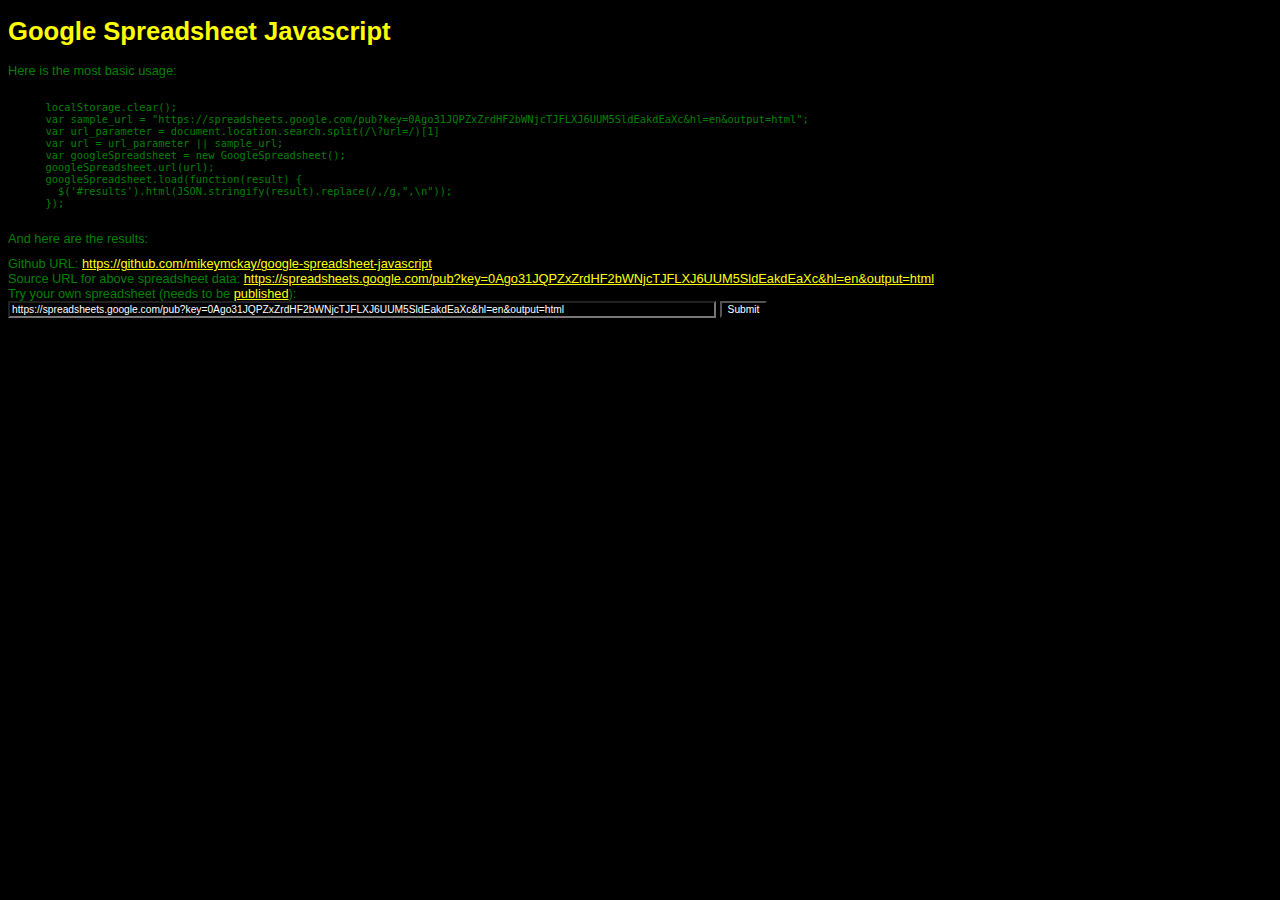
<file: sheet/sample.html>
<!DOCTYPE html> 
<html> 
	<head> 
    <title>Google Spreadsheet Javascript</title> 
    <script type="text/javascript" src="jquery-1.4.4.min.js"></script>
    <script type="text/javascript" src="google-spreadsheet.js"></script>
    <style>
      body{
        background-color: black;
        color: green;
        font-size: .8em;
        font-family: sans-serif;
      }
      h1,a{ color: yellow}
      input{
        font-size: .8em;
        background-color: black;
        color:white;
      }
    </style>
  </head> 
  <body> 
    <h1>Google Spreadsheet Javascript</h1>
    Here is the most basic usage:
    <pre id='code'></pre>
    And here are the results:
    <pre id='results'></pre>
    <div id='links'>
      Github URL: <a href='https://github.com/mikeymckay/google-spreadsheet-javascript'>https://github.com/mikeymckay/google-spreadsheet-javascript</a><br/>
      Source URL for above spreadsheet data: <span id='spreadsheet_url'></span><br/>
      Try your own spreadsheet (needs to be <a href='https://docs.google.com/support/bin/answer.py?hl=en&answer=47134'>published</a>):<br/>
      <input style='width:700px' name='url' type='text'></input>
      <input onclick='document.location = document.location.pathname + "?url="+$("input[name]").val()' type='submit'></input>
    </div>
    <iframe width='500' height='300' frameborder='0' ></iframe>
    <script>
    </script>
    <script id='script'>
      localStorage.clear();
      var sample_url = "https://spreadsheets.google.com/pub?key=0Ago31JQPZxZrdHF2bWNjcTJFLXJ6UUM5SldEakdEaXc&hl=en&output=html";
      var url_parameter = document.location.search.split(/\?url=/)[1]
      var url = url_parameter || sample_url;
      var googleSpreadsheet = new GoogleSpreadsheet();
      googleSpreadsheet.url(url);
      googleSpreadsheet.load(function(result) {
        $('#results').html(JSON.stringify(result).replace(/,/g,",\n"));
      });
    </script>
    <script>
      $('#code').html($('#script').html())
      $('#spreadsheet_url').html("<a href='"+url+"'>"+url+"</a>");
      $('#iframe').attr("src",url);
      $('input[name]').val(url);
      if (url != sample_url){
        $("div#links").append("<br/><a href='"+document.location.pathname+"'>Original Sample Spreadsheet</a>")
      }
    </script>
  </body>
</html>
</file>
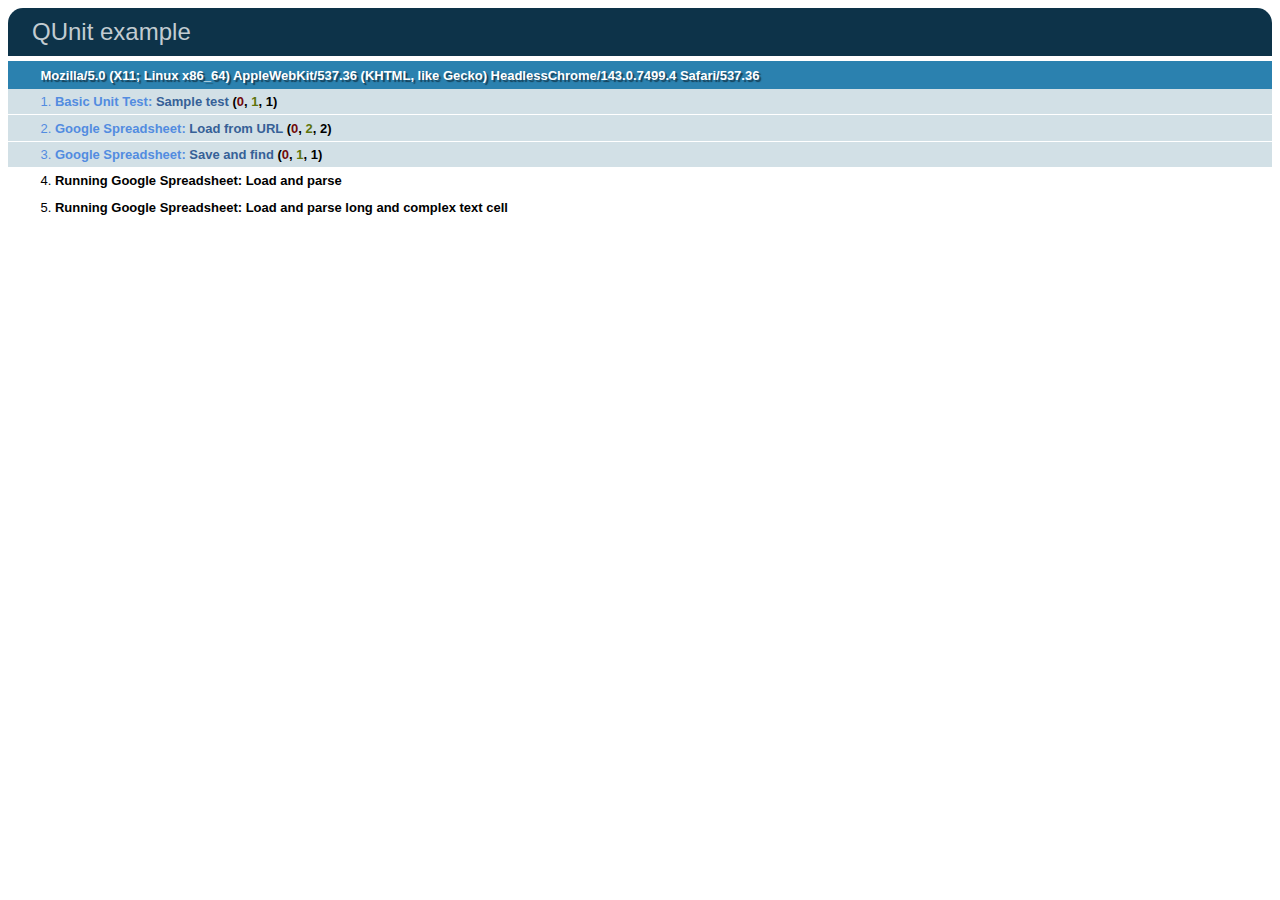
<file: sheet/tests/tests.html>
<!DOCTYPE HTML PUBLIC "-//W3C//DTD HTML 4.01 Transitional//EN"
      "http://www.w3.org/TR/html4/loose.dtd">
<html>
  <head>
    <link rel="stylesheet" href="qunit.css" type="text/css"/>
    <script type="text/javascript" src="../jquery-1.4.4.min.js"></script>
    <script type="text/javascript" src="../google-spreadsheet.js"></script>
    <script type="text/javascript" src="qunit.js"></script>
    <script type="text/javascript" src="tests.js"></script>
    <script type="text/javascript">
    </script>
  </head>
  <body>
    <h1 id="qunit-header">QUnit example</h1>
    <h2 id="qunit-banner"></h2>
    <h2 id="qunit-userAgent"></h2>
    <ol id="qunit-tests">
    </ol>
  </body>
</html>
</file>
<file: css/nv.d3.css>
/********************
 * HTML CSS
 */


.chartWrap {
  margin: 0;
  padding: 0;
  overflow: hidden;
}

/********************
  Box shadow and border radius styling
*/
.nvtooltip.with-3d-shadow, .with-3d-shadow .nvtooltip {
  -moz-box-shadow: 0 5px 10px rgba(0,0,0,.2);
  -webkit-box-shadow: 0 5px 10px rgba(0,0,0,.2);
  box-shadow: 0 5px 10px rgba(0,0,0,.2);

  -webkit-border-radius: 6px;
  -moz-border-radius: 6px;
  border-radius: 6px;
}

/********************
 * TOOLTIP CSS
 */

.nvtooltip {
  position: absolute;
  background-color: rgba(255,255,255,1.0);
  padding: 1px;
  border: 1px solid rgba(0,0,0,.2);
  z-index: 10000;

  font-family: Arial;
  font-size: 13px;
  text-align: left;
  pointer-events: none;

  white-space: nowrap;

  -webkit-touch-callout: none;
  -webkit-user-select: none;
  -khtml-user-select: none;
  -moz-user-select: none;
  -ms-user-select: none;
  user-select: none;
}

/*Give tooltips that old fade in transition by
    putting a "with-transitions" class on the container div.
*/
.nvtooltip.with-transitions, .with-transitions .nvtooltip {
  transition: opacity 250ms linear;
  -moz-transition: opacity 250ms linear;
  -webkit-transition: opacity 250ms linear;

  transition-delay: 250ms;
  -moz-transition-delay: 250ms;
  -webkit-transition-delay: 250ms;
}

.nvtooltip.x-nvtooltip,
.nvtooltip.y-nvtooltip {
  padding: 8px;
}

.nvtooltip h3 {
  margin: 0;
  padding: 4px 14px;
  line-height: 18px;
  font-weight: normal;
  background-color: rgba(247,247,247,0.75);
  text-align: center;

  border-bottom: 1px solid #ebebeb;

  -webkit-border-radius: 5px 5px 0 0;
  -moz-border-radius: 5px 5px 0 0;
  border-radius: 5px 5px 0 0;
}

.nvtooltip p {
  margin: 0;
  padding: 5px 14px;
  text-align: center;
}

.nvtooltip span {
  display: inline-block;
  margin: 2px 0;
}

.nvtooltip table {
  margin: 6px;
  border-spacing:0;
}


.nvtooltip table td {
  padding: 2px 9px 2px 0;
  vertical-align: middle;
}

.nvtooltip table td.key {
  font-weight:normal;
}
.nvtooltip table td.value {
  text-align: right;
  font-weight: bold;
}

.nvtooltip table tr.highlight td {
  padding: 1px 9px 1px 0;
  border-bottom-style: solid;
  border-bottom-width: 1px;
  border-top-style: solid;
  border-top-width: 1px;
}

.nvtooltip table td.legend-color-guide div {
  width: 8px;
  height: 8px;
  vertical-align: middle;
}

.nvtooltip .footer {
  padding: 3px;
  text-align: center;
}


.nvtooltip-pending-removal {
  position: absolute;
  pointer-events: none;
}


/********************
 * SVG CSS
 */


svg {
  -webkit-touch-callout: none;
  -webkit-user-select: none;
  -khtml-user-select: none;
  -moz-user-select: none;
  -ms-user-select: none;
  user-select: none;
  /* Trying to get SVG to act like a greedy block in all browsers */
  display: block;
  width:100%;
  height:100%;
}


svg text {
  font: normal 12px Arial;
}

svg .title {
 font: bold 14px Arial;
}

.nvd3 .nv-background {
  fill: white;
  fill-opacity: 0;
  /*
  pointer-events: none;
  */
}

.nvd3.nv-noData {
  font-size: 18px;
  font-weight: bold;
}


/**********
*  Brush
*/

.nv-brush .extent {
  fill-opacity: .125;
  shape-rendering: crispEdges;
}



/**********
*  Legend
*/

.nvd3 .nv-legend .nv-series {
  cursor: pointer;
}

.nvd3 .nv-legend .disabled circle {
  fill-opacity: 0;
}



/**********
*  Axes
*/
.nvd3 .nv-axis {
  pointer-events:none;
}

.nvd3 .nv-axis path {
  fill: none;
  stroke: #000;
  stroke-opacity: .75;
  shape-rendering: crispEdges;
}

.nvd3 .nv-axis path.domain {
  stroke-opacity: .75;
}

.nvd3 .nv-axis.nv-x path.domain {
  stroke-opacity: 0;
}

.nvd3 .nv-axis line {
  fill: none;
  stroke: #e5e5e5;
  shape-rendering: crispEdges;
}

.nvd3 .nv-axis .zero line,
/*this selector may not be necessary*/ .nvd3 .nv-axis line.zero {
  stroke-opacity: .75;
}

.nvd3 .nv-axis .nv-axisMaxMin text {
  font-weight: bold;
}

.nvd3 .x  .nv-axis .nv-axisMaxMin text,
.nvd3 .x2 .nv-axis .nv-axisMaxMin text,
.nvd3 .x3 .nv-axis .nv-axisMaxMin text {
  text-anchor: middle
}



/**********
*  Brush
*/

.nv-brush .resize path {
  fill: #eee;
  stroke: #666;
}



/**********
*  Bars
*/

.nvd3 .nv-bars .negative rect {
    zfill: brown;
}

.nvd3 .nv-bars rect {
  zfill: steelblue;
  fill-opacity: .75;

  transition: fill-opacity 250ms linear;
  -moz-transition: fill-opacity 250ms linear;
  -webkit-transition: fill-opacity 250ms linear;
}

.nvd3 .nv-bars rect.hover {
  fill-opacity: 1;
}

.nvd3 .nv-bars .hover rect {
  fill: lightblue;
}

.nvd3 .nv-bars text {
  fill: rgba(0,0,0,0);
}

.nvd3 .nv-bars .hover text {
  fill: rgba(0,0,0,1);
}


/**********
*  Bars
*/

.nvd3 .nv-multibar .nv-groups rect,
.nvd3 .nv-multibarHorizontal .nv-groups rect,
.nvd3 .nv-discretebar .nv-groups rect {
  stroke-opacity: 0;

  transition: fill-opacity 250ms linear;
  -moz-transition: fill-opacity 250ms linear;
  -webkit-transition: fill-opacity 250ms linear;
}

.nvd3 .nv-multibar .nv-groups rect:hover,
.nvd3 .nv-multibarHorizontal .nv-groups rect:hover,
.nvd3 .nv-discretebar .nv-groups rect:hover {
  fill-opacity: 1;
}

.nvd3 .nv-discretebar .nv-groups text,
.nvd3 .nv-multibarHorizontal .nv-groups text {
  font-weight: bold;
  fill: rgba(0,0,0,1);
  stroke: rgba(0,0,0,0);
}

/***********
*  Pie Chart
*/

.nvd3.nv-pie path {
  stroke-opacity: 0;
  transition: fill-opacity 250ms linear, stroke-width 250ms linear, stroke-opacity 250ms linear;
  -moz-transition: fill-opacity 250ms linear, stroke-width 250ms linear, stroke-opacity 250ms linear;
  -webkit-transition: fill-opacity 250ms linear, stroke-width 250ms linear, stroke-opacity 250ms linear;

}

.nvd3.nv-pie .nv-slice text {
  stroke: #000;
  stroke-width: 0;
}

.nvd3.nv-pie path {
  stroke: #fff;
  stroke-width: 1px;
  stroke-opacity: 1;
}

.nvd3.nv-pie .hover path {
  fill-opacity: .7;
}
.nvd3.nv-pie .nv-label {
  pointer-events: none;
}
.nvd3.nv-pie .nv-label rect {
  fill-opacity: 0;
  stroke-opacity: 0;
}

/**********
* Lines
*/

.nvd3 .nv-groups path.nv-line {
  fill: none;
  stroke-width: 1.5px;
  /*
  stroke-linecap: round;
  shape-rendering: geometricPrecision;

  transition: stroke-width 250ms linear;
  -moz-transition: stroke-width 250ms linear;
  -webkit-transition: stroke-width 250ms linear;

  transition-delay: 250ms
  -moz-transition-delay: 250ms;
  -webkit-transition-delay: 250ms;
  */
}

.nvd3 .nv-groups path.nv-line.nv-thin-line {
  stroke-width: 1px;
}


.nvd3 .nv-groups path.nv-area {
  stroke: none;
  /*
  stroke-linecap: round;
  shape-rendering: geometricPrecision;

  stroke-width: 2.5px;
  transition: stroke-width 250ms linear;
  -moz-transition: stroke-width 250ms linear;
  -webkit-transition: stroke-width 250ms linear;

  transition-delay: 250ms
  -moz-transition-delay: 250ms;
  -webkit-transition-delay: 250ms;
  */
}

.nvd3 .nv-line.hover path {
  stroke-width: 6px;
}

/*
.nvd3.scatter .groups .point {
  fill-opacity: 0.1;
  stroke-opacity: 0.1;
}
  */

.nvd3.nv-line .nvd3.nv-scatter .nv-groups .nv-point {
  fill-opacity: 0;
  stroke-opacity: 0;
}

.nvd3.nv-scatter.nv-single-point .nv-groups .nv-point {
  fill-opacity: .5 !important;
  stroke-opacity: .5 !important;
}


.with-transitions .nvd3 .nv-groups .nv-point {
  transition: stroke-width 250ms linear, stroke-opacity 250ms linear;
  -moz-transition: stroke-width 250ms linear, stroke-opacity 250ms linear;
  -webkit-transition: stroke-width 250ms linear, stroke-opacity 250ms linear;

}

.nvd3.nv-scatter .nv-groups .nv-point.hover,
.nvd3 .nv-groups .nv-point.hover {
  stroke-width: 7px;
  fill-opacity: .95 !important;
  stroke-opacity: .95 !important;
}


.nvd3 .nv-point-paths path {
  stroke: #aaa;
  stroke-opacity: 0;
  fill: #eee;
  fill-opacity: 0;
}



.nvd3 .nv-indexLine {
  cursor: ew-resize;
}


/**********
* Distribution
*/

.nvd3 .nv-distribution {
  pointer-events: none;
}



/**********
*  Scatter
*/

/* **Attempting to remove this for useVoronoi(false), need to see if it's required anywhere
.nvd3 .nv-groups .nv-point {
  pointer-events: none;
}
*/

.nvd3 .nv-groups .nv-point.hover {
  stroke-width: 20px;
  stroke-opacity: .5;
}

.nvd3 .nv-scatter .nv-point.hover {
  fill-opacity: 1;
}

/*
.nv-group.hover .nv-point {
  fill-opacity: 1;
}
*/


/**********
*  Stacked Area
*/

.nvd3.nv-stackedarea path.nv-area {
  fill-opacity: .7;
  /*
  stroke-opacity: .65;
  fill-opacity: 1;
  */
  stroke-opacity: 0;

  transition: fill-opacity 250ms linear, stroke-opacity 250ms linear;
  -moz-transition: fill-opacity 250ms linear, stroke-opacity 250ms linear;
  -webkit-transition: fill-opacity 250ms linear, stroke-opacity 250ms linear;

  /*
  transition-delay: 500ms;
  -moz-transition-delay: 500ms;
  -webkit-transition-delay: 500ms;
  */

}

.nvd3.nv-stackedarea path.nv-area.hover {
  fill-opacity: .9;
  /*
  stroke-opacity: .85;
  */
}
/*
.d3stackedarea .groups path {
  stroke-opacity: 0;
}
  */



.nvd3.nv-stackedarea .nv-groups .nv-point {
  stroke-opacity: 0;
  fill-opacity: 0;
}

/*
.nvd3.nv-stackedarea .nv-groups .nv-point.hover {
  stroke-width: 20px;
  stroke-opacity: .75;
  fill-opacity: 1;
}*/



/**********
*  Line Plus Bar
*/

.nvd3.nv-linePlusBar .nv-bar rect {
  fill-opacity: .75;
}

.nvd3.nv-linePlusBar .nv-bar rect:hover {
  fill-opacity: 1;
}


/**********
*  Bullet
*/

.nvd3.nv-bullet { font: 10px sans-serif; }
.nvd3.nv-bullet .nv-measure { fill-opacity: .8; }
.nvd3.nv-bullet .nv-measure:hover { fill-opacity: 1; }
.nvd3.nv-bullet .nv-marker { stroke: #000; stroke-width: 2px; }
.nvd3.nv-bullet .nv-markerTriangle { stroke: #000; fill: #fff; stroke-width: 1.5px; }
.nvd3.nv-bullet .nv-tick line { stroke: #666; stroke-width: .5px; }
.nvd3.nv-bullet .nv-range.nv-s0 { fill: #eee; }
.nvd3.nv-bullet .nv-range.nv-s1 { fill: #ddd; }
.nvd3.nv-bullet .nv-range.nv-s2 { fill: #ccc; }
.nvd3.nv-bullet .nv-title { font-size: 14px; font-weight: bold; }
.nvd3.nv-bullet .nv-subtitle { fill: #999; }


.nvd3.nv-bullet .nv-range {
  fill: #bababa;
  fill-opacity: .4;
}
.nvd3.nv-bullet .nv-range:hover {
  fill-opacity: .7;
}



/**********
* Sparkline
*/

.nvd3.nv-sparkline path {
  fill: none;
}

.nvd3.nv-sparklineplus g.nv-hoverValue {
  pointer-events: none;
}

.nvd3.nv-sparklineplus .nv-hoverValue line {
  stroke: #333;
  stroke-width: 1.5px;
 }

.nvd3.nv-sparklineplus,
.nvd3.nv-sparklineplus g {
  pointer-events: all;
}

.nvd3 .nv-hoverArea {
  fill-opacity: 0;
  stroke-opacity: 0;
}

.nvd3.nv-sparklineplus .nv-xValue,
.nvd3.nv-sparklineplus .nv-yValue {
  /*
  stroke: #666;
  */
  stroke-width: 0;
  font-size: .9em;
  font-weight: normal;
}

.nvd3.nv-sparklineplus .nv-yValue {
  stroke: #f66;
}

.nvd3.nv-sparklineplus .nv-maxValue {
  stroke: #2ca02c;
  fill: #2ca02c;
}

.nvd3.nv-sparklineplus .nv-minValue {
  stroke: #d62728;
  fill: #d62728;
}

.nvd3.nv-sparklineplus .nv-currentValue {
  /*
  stroke: #444;
  fill: #000;
  */
  font-weight: bold;
  font-size: 1.1em;
}

/**********
* historical stock
*/

.nvd3.nv-ohlcBar .nv-ticks .nv-tick {
  stroke-width: 2px;
}

.nvd3.nv-ohlcBar .nv-ticks .nv-tick.hover {
  stroke-width: 4px;
}

.nvd3.nv-ohlcBar .nv-ticks .nv-tick.positive {
 stroke: #2ca02c;
}

.nvd3.nv-ohlcBar .nv-ticks .nv-tick.negative {
 stroke: #d62728;
}

.nvd3.nv-historicalStockChart .nv-axis .nv-axislabel {
  font-weight: bold;
}

.nvd3.nv-historicalStockChart .nv-dragTarget {
  fill-opacity: 0;
  stroke: none;
  cursor: move;
}

.nvd3 .nv-brush .extent {
  /*
  cursor: ew-resize !important;
  */
  fill-opacity: 0 !important;
}

.nvd3 .nv-brushBackground rect {
  stroke: #000;
  stroke-width: .4;
  fill: #fff;
  fill-opacity: .7;
}



/**********
* Indented Tree
*/


/**
 * TODO: the following 3 selectors are based on classes used in the example.  I should either make them standard and leave them here, or move to a CSS file not included in the library
 */
.nvd3.nv-indentedtree .name {
  margin-left: 5px;
}

.nvd3.nv-indentedtree .clickable {
  color: #08C;
  cursor: pointer;
}

.nvd3.nv-indentedtree span.clickable:hover {
  color: #005580;
  text-decoration: underline;
}


.nvd3.nv-indentedtree .nv-childrenCount {
  display: inline-block;
  margin-left: 5px;
}

.nvd3.nv-indentedtree .nv-treeicon {
  cursor: pointer;
  /*
  cursor: n-resize;
  */
}

.nvd3.nv-indentedtree .nv-treeicon.nv-folded {
  cursor: pointer;
  /*
  cursor: s-resize;
  */
}

/**********
* Parallel Coordinates
*/

.nvd3 .background path {
  fill: none;
  stroke: #ccc;
  stroke-opacity: .4;
  shape-rendering: crispEdges;
}

.nvd3 .foreground path {
  fill: none;
  stroke: steelblue;
  stroke-opacity: .7;
}

.nvd3 .brush .extent {
  fill-opacity: .3;
  stroke: #fff;
  shape-rendering: crispEdges;
}

.nvd3 .axis line, .axis path {
  fill: none;
  stroke: #000;
  shape-rendering: crispEdges;
}

.nvd3 .axis text {
  text-shadow: 0 1px 0 #fff;
}

/****
Interactive Layer
*/
.nvd3 .nv-interactiveGuideLine {
  pointer-events:none;
}
.nvd3 line.nv-guideline {
  stroke: #ccc;
}
</file>
<file: css/introjs.css>
.introjs-overlay {
  position: absolute;
  z-index: 999999;
  background-color: #000;
  opacity: 0;
  background: -moz-radial-gradient(center,ellipse cover,rgba(0,0,0,0.4) 0,rgba(0,0,0,0.9) 100%);
  background: -webkit-gradient(radial,center center,0px,center center,100%,color-stop(0%,rgba(0,0,0,0.4)),color-stop(100%,rgba(0,0,0,0.9)));
  background: -webkit-radial-gradient(center,ellipse cover,rgba(0,0,0,0.4) 0,rgba(0,0,0,0.9) 100%);
  background: -o-radial-gradient(center,ellipse cover,rgba(0,0,0,0.4) 0,rgba(0,0,0,0.9) 100%);
  background: -ms-radial-gradient(center,ellipse cover,rgba(0,0,0,0.4) 0,rgba(0,0,0,0.9) 100%);
  background: radial-gradient(center,ellipse cover,rgba(0,0,0,0.4) 0,rgba(0,0,0,0.9) 100%);
  filter: progid:DXImageTransform.Microsoft.gradient(startColorstr='#66000000',endColorstr='#e6000000',GradientType=1);
  -ms-filter: "progid:DXImageTransform.Microsoft.Alpha(Opacity=50)";
  filter: alpha(opacity=50);
  -webkit-transition: all 0.3s ease-out;
     -moz-transition: all 0.3s ease-out;
      -ms-transition: all 0.3s ease-out;
       -o-transition: all 0.3s ease-out;
          transition: all 0.3s ease-out;
}

.introjs-fixParent {
  z-index: auto !important;
  opacity: 1.0 !important;
  position: absolute !important;
  -webkit-transform: none !important;
     -moz-transform: none !important;
      -ms-transform: none !important;
       -o-transform: none !important;
          transform: none !important;
}

.introjs-showElement,
tr.introjs-showElement > td,
tr.introjs-showElement > th {
  z-index: 9999999 !important;
}

.introjs-disableInteraction {
  z-index: 99999999 !important;
  position: absolute;
}

.introjs-relativePosition,
tr.introjs-showElement > td,
tr.introjs-showElement > th {
  position: relative;
}

.introjs-helperLayer {
  position: absolute;
  z-index: 9999998;
  background-color: #FFF;
  background-color: rgba(255,255,255,.9);
  border: 1px solid #777;
  border: 1px solid rgba(0,0,0,.5);
  border-radius: 4px;
  box-shadow: 0 2px 15px rgba(0,0,0,.4);
  -webkit-transition: all 0.3s ease-out;
     -moz-transition: all 0.3s ease-out;
      -ms-transition: all 0.3s ease-out;
       -o-transition: all 0.3s ease-out;
          transition: all 0.3s ease-out;
}

.introjs-tooltipReferenceLayer {
  position: absolute;
  z-index: 10000000;
  background-color: transparent;
  -webkit-transition: all 0.3s ease-out;
     -moz-transition: all 0.3s ease-out;
      -ms-transition: all 0.3s ease-out;
       -o-transition: all 0.3s ease-out;
          transition: all 0.3s ease-out;
}

.introjs-helperLayer *,
.introjs-helperLayer *:before,
.introjs-helperLayer *:after {
  -webkit-box-sizing: content-box;
     -moz-box-sizing: content-box;
      -ms-box-sizing: content-box;
       -o-box-sizing: content-box;
          box-sizing: content-box;
}

.introjs-helperNumberLayer {
  position: absolute;
  top: -16px;
  left: -16px;
  z-index: 9999999999 !important;
  padding: 2px;
  font-family: Arial, verdana, tahoma;
  font-size: 13px;
  font-weight: bold;
  color: white;
  text-align: center;
  text-shadow: 1px 1px 1px rgba(0,0,0,.3);
  background: #ff3019; /* Old browsers */
  background: -webkit-linear-gradient(top, #ff3019 0%, #cf0404 100%); /* Chrome10+,Safari5.1+ */
  background: -webkit-gradient(linear, left top, left bottom, color-stop(0%, #ff3019), color-stop(100%, #cf0404)); /* Chrome,Safari4+ */
  background:    -moz-linear-gradient(top, #ff3019 0%, #cf0404 100%); /* FF3.6+ */
  background:     -ms-linear-gradient(top, #ff3019 0%, #cf0404 100%); /* IE10+ */
  background:      -o-linear-gradient(top, #ff3019 0%, #cf0404 100%); /* Opera 11.10+ */
  background:         linear-gradient(to bottom, #ff3019 0%, #cf0404 100%);  /* W3C */
  width: 20px;
  height:20px;
  line-height: 20px;
  border: 3px solid white;
  border-radius: 50%;
  filter: progid:DXImageTransform.Microsoft.gradient(startColorstr='#ff3019', endColorstr='#cf0404', GradientType=0); /* IE6-9 */
  filter: progid:DXImageTransform.Microsoft.Shadow(direction=135, strength=2, color=ff0000); /* IE10 text shadows */
  box-shadow: 0 2px 5px rgba(0,0,0,.4);
}

.introjs-arrow {
  border: 5px solid white;
  content:'';
  position: absolute;
}
.introjs-arrow.top {
  top: -10px;
  border-top-color:transparent;
  border-right-color:transparent;
  border-bottom-color:white;
  border-left-color:transparent;
}
.introjs-arrow.top-right {
  top: -10px;
  right: 10px;
  border-top-color:transparent;
  border-right-color:transparent;
  border-bottom-color:white;
  border-left-color:transparent;
}
.introjs-arrow.top-middle {
  top: -10px;
  left: 50%;
  margin-left: -5px;
  border-top-color:transparent;
  border-right-color:transparent;
  border-bottom-color:white;
  border-left-color:transparent;
}
.introjs-arrow.right {
  right: -10px;
  top: 10px;
  border-top-color:transparent;
  border-right-color:transparent;
  border-bottom-color:transparent;
  border-left-color:white;
}
.introjs-arrow.right-bottom {
  bottom:10px;
  right: -10px;
  border-top-color:transparent;
  border-right-color:transparent;
  border-bottom-color:transparent;
  border-left-color:white;
}
.introjs-arrow.bottom {
  bottom: -10px;
  border-top-color:white;
  border-right-color:transparent;
  border-bottom-color:transparent;
  border-left-color:transparent;
}
.introjs-arrow.left {
  left: -10px;
  top: 10px;
  border-top-color:transparent;
  border-right-color:white;
  border-bottom-color:transparent;
  border-left-color:transparent;
}
.introjs-arrow.left-bottom {
  left: -10px;
  bottom:10px;
  border-top-color:transparent;
  border-right-color:white;
  border-bottom-color:transparent;
  border-left-color:transparent;
}

.introjs-tooltip {
  position: absolute;
  padding: 10px;
  background-color: white;
  min-width: 200px;
  max-width: 300px;
  border-radius: 3px;
  box-shadow: 0 1px 10px rgba(0,0,0,.4);
  -webkit-transition: opacity 0.1s ease-out;
     -moz-transition: opacity 0.1s ease-out;
      -ms-transition: opacity 0.1s ease-out;
       -o-transition: opacity 0.1s ease-out;
          transition: opacity 0.1s ease-out;
}

.introjs-tooltipbuttons {
  text-align: right;
  white-space: nowrap;
}

/*
 Buttons style by http://nicolasgallagher.com/lab/css3-github-buttons/
 Changed by Afshin Mehrabani
*/
.introjs-button {
  position: relative;
  overflow: visible;
  display: inline-block;
  padding: 0.3em 0.8em;
  border: 1px solid #d4d4d4;
  margin: 0;
  text-decoration: none;
  text-shadow: 1px 1px 0 #fff;
  font: 11px/normal sans-serif;
  color: #333;
  white-space: nowrap;
  cursor: pointer;
  outline: none;
  background-color: #ececec;
  background-image: -webkit-gradient(linear, 0 0, 0 100%, from(#f4f4f4), to(#ececec));
  background-image: -moz-linear-gradient(#f4f4f4, #ececec);
  background-image: -o-linear-gradient(#f4f4f4, #ececec);
  background-image: linear-gradient(#f4f4f4, #ececec);
  -webkit-background-clip: padding;
  -moz-background-clip: padding;
  -o-background-clip: padding-box;
  /*background-clip: padding-box;*/ /* commented out due to Opera 11.10 bug */
  -webkit-border-radius: 0.2em;
  -moz-border-radius: 0.2em;
  border-radius: 0.2em;
  /* IE hacks */
  zoom: 1;
  *display: inline;
  margin-top: 10px;
}

.introjs-button:hover {
  border-color: #bcbcbc;
  text-decoration: none;
  box-shadow: 0px 1px 1px #e3e3e3;
}

.introjs-button:focus,
.introjs-button:active {
  background-image: -webkit-gradient(linear, 0 0, 0 100%, from(#ececec), to(#f4f4f4));
  background-image: -moz-linear-gradient(#ececec, #f4f4f4);
  background-image: -o-linear-gradient(#ececec, #f4f4f4);
  background-image: linear-gradient(#ececec, #f4f4f4);
}

/* overrides extra padding on button elements in Firefox */
.introjs-button::-moz-focus-inner {
  padding: 0;
  border: 0;
}

.introjs-skipbutton {
  margin-right: 5px;
  color: #7a7a7a;
}

.introjs-prevbutton {
  -webkit-border-radius: 0.2em 0 0 0.2em;
  -moz-border-radius: 0.2em 0 0 0.2em;
  border-radius: 0.2em 0 0 0.2em;
  border-right: none;
}

.introjs-nextbutton {
  -webkit-border-radius: 0 0.2em 0.2em 0;
  -moz-border-radius: 0 0.2em 0.2em 0;
  border-radius: 0 0.2em 0.2em 0;
}

.introjs-disabled, .introjs-disabled:hover, .introjs-disabled:focus {
  color: #9a9a9a;
  border-color: #d4d4d4;
  box-shadow: none;
  cursor: default;
  background-color: #f4f4f4;
  background-image: none;
  text-decoration: none;
}

.introjs-bullets {
  text-align: center;
}
.introjs-bullets ul {
  clear: both;
  margin: 15px auto 0;
  padding: 0;
  display: inline-block;
}
.introjs-bullets ul li {
  list-style: none;
  float: left;
  margin: 0 2px;
}
.introjs-bullets ul li a {
  display: block;
  width: 6px;
  height: 6px;
  background: #ccc;
  border-radius: 10px;
  -moz-border-radius: 10px;
  -webkit-border-radius: 10px;
  text-decoration: none;
}
.introjs-bullets ul li a:hover {
  background: #999;
}
.introjs-bullets ul li a.active {
  background: #999;
}

.introjs-progress {
  overflow: hidden;
  height: 10px;
  margin: 10px 0 5px 0;
  border-radius: 4px;
  background-color: #ecf0f1
}
.introjs-progressbar {
  float: left;
  width: 0%;
  height: 100%;
  font-size: 10px;
  line-height: 10px;
  text-align: center;
  background-color: #08c;
}

.introjsFloatingElement {
  position: absolute;
  height: 0;
  width: 0;
  left: 50%;
  top: 50%;
}
</file>
<file: sheet/tests/qunit.css>
/** Font Family and Sizes */

#qunit-tests, #qunit-header, #qunit-banner, #qunit-testrunner-toolbar, #qunit-userAgent, #qunit-testresult {
	font-family: "Helvetica Neue Light", "HelveticaNeue-Light", "Helvetica Neue", Calibri, Helvetica, Arial;
}

#qunit-testrunner-toolbar, #qunit-userAgent, #qunit-testresult, #qunit-tests li { font-size: small; }
#qunit-tests { font-size: smaller; }


/** Resets */

#qunit-tests, #qunit-tests ol, #qunit-header, #qunit-banner, #qunit-userAgent, #qunit-testresult {
	margin: 0;
	padding: 0;
}


/** Header */

#qunit-header {
	padding: 0.5em 0 0.5em 1em;

	color: #8699a4;
	background-color: #0d3349;

	font-size: 1.5em;
	line-height: 1em;
	font-weight: normal;
	
	border-radius: 15px 15px 0 0;
	-moz-border-radius: 15px 15px 0 0;
	-webkit-border-top-right-radius: 15px;
	-webkit-border-top-left-radius: 15px;
}

#qunit-header a {
	text-decoration: none;
	color: #c2ccd1;
}

#qunit-header a:hover,
#qunit-header a:focus {
	color: #fff;
}

#qunit-banner {
	height: 5px;
}

#qunit-testrunner-toolbar {
	padding: 0em 0 0.5em 2em;
}

#qunit-userAgent {
	padding: 0.5em 0 0.5em 2.5em;
	background-color: #2b81af;
	color: #fff;
	text-shadow: rgba(0, 0, 0, 0.5) 2px 2px 1px;
}


/** Tests: Pass/Fail */

#qunit-tests {
	list-style-position: inside;
}

#qunit-tests li {
	padding: 0.4em 0.5em 0.4em 2.5em;
	border-bottom: 1px solid #fff;
	list-style-position: inside;
}

#qunit-tests li strong {
	cursor: pointer;
}

#qunit-tests ol {
	margin-top: 0.5em;
	padding: 0.5em;
	
	background-color: #fff;
	
	border-radius: 15px;
	-moz-border-radius: 15px;
	-webkit-border-radius: 15px;
	
	box-shadow: inset 0px 2px 13px #999;
	-moz-box-shadow: inset 0px 2px 13px #999;
	-webkit-box-shadow: inset 0px 2px 13px #999;
}

#qunit-tests table {
	border-collapse: collapse;
	margin-top: .2em;
}

#qunit-tests th {
	text-align: right;
	vertical-align: top;
	padding: 0 .5em 0 0;
}

#qunit-tests td {
	vertical-align: top;
}

#qunit-tests pre {
	margin: 0;
	white-space: pre-wrap;
	word-wrap: break-word;
}

#qunit-tests del {
	background-color: #e0f2be;
	color: #374e0c;
	text-decoration: none;
}

#qunit-tests ins {
	background-color: #ffcaca;
	color: #500;
	text-decoration: none;
}

/*** Test Counts */

#qunit-tests b.counts                       { color: black; }
#qunit-tests b.passed                       { color: #5E740B; }
#qunit-tests b.failed                       { color: #710909; }

#qunit-tests li li {
	margin: 0.5em;
	padding: 0.4em 0.5em 0.4em 0.5em;
	background-color: #fff;
	border-bottom: none;
	list-style-position: inside;
}

/*** Passing Styles */

#qunit-tests li li.pass {
	color: #5E740B;
	background-color: #fff;
	border-left: 26px solid #C6E746;
}

#qunit-tests .pass                          { color: #528CE0; background-color: #D2E0E6; }
#qunit-tests .pass .test-name               { color: #366097; }
 
#qunit-tests .pass .test-actual,
#qunit-tests .pass .test-expected           { color: #999999; }

#qunit-banner.qunit-pass                    { background-color: #C6E746; }

/*** Failing Styles */

#qunit-tests li li.fail {
	color: #710909;
	background-color: #fff;
	border-left: 26px solid #EE5757;
}

#qunit-tests .fail                          { color: #000000; background-color: #EE5757; }
#qunit-tests .fail .test-name,
#qunit-tests .fail .module-name             { color: #000000; }

#qunit-tests .fail .test-actual             { color: #EE5757; }
#qunit-tests .fail .test-expected           { color: green;   }

#qunit-banner.qunit-fail, 
#qunit-testrunner-toolbar                   { background-color: #EE5757; }


/** Footer */

#qunit-testresult {
	padding: 0.5em 0.5em 0.5em 2.5em;

	color: #2b81af;
	background-color: #D2E0E6;

	border-radius: 0 0 15px 15px;
	-moz-border-radius: 0 0 15px 15px;
	-webkit-border-bottom-right-radius: 15px;
	-webkit-border-bottom-left-radius: 15px;
}

/** Fixture */

#qunit-fixture {
	position: absolute;
	top: -10000px;
	left: -10000px;
}
</file>
